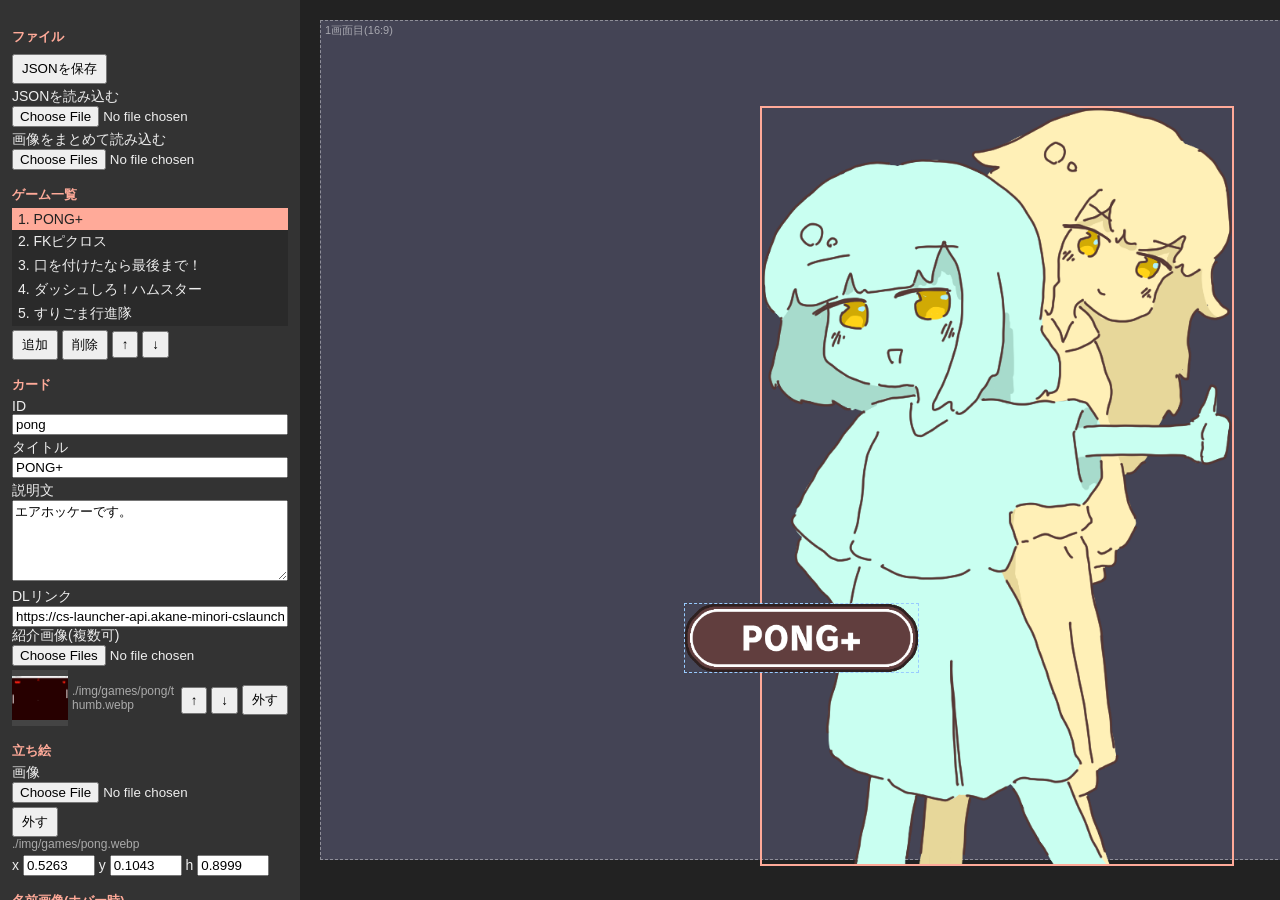
<file: editor/games_editor.html>
<!DOCTYPE html>
<html lang="ja">
<head>
<meta charset="utf-8">
<title>ゲーム一覧エディター</title>
<style>
    body { margin:0; display:flex; height:100vh; font:14px sans-serif; background:#222; color:#eee; }
    #side { width:300px; padding:12px; box-sizing:border-box; overflow:auto; background:#333; flex:none; }
    #side h3 { margin:16px 0 4px; font-size:13px; color:#fa9; }
    #side label { display:block; margin-top:4px; }
    #side input[type=text], #side textarea { width:100%; box-sizing:border-box; }
    #side input[type=number] { width:64px; }
    #side button { padding:4px 8px; margin-top:4px; }
    #fields { border:none; margin:0; padding:0; min-width:0; }
    .path { font-size:12px; color:#aaa; word-break:break-all; }
    .nums { margin-top:4px; }
    .cimg { display:flex; align-items:center; gap:4px; margin-top:4px; }
    .cimg img { width:56px; height:56px; object-fit:contain; background:#444; flex:none; }
    .cimg .path { flex:1; min-width:0; }
    .cimg button { margin-top:0; padding:2px 6px; }
    #list { max-height:160px; overflow:auto; background:#2a2a2a; }
    .row { padding:3px 6px; cursor:pointer; }
    .row.on { background:#fa9; color:#222; }
    #warn { color:#f88; white-space:pre-wrap; margin-top:10px; }

    #main { flex:1; overflow:auto; padding:20px; }
    #stage { position:relative; background:#445; touch-action:none; user-select:none; }
    #guide { position:absolute; left:0; top:0; height:100%; aspect-ratio:16/9; box-sizing:border-box;
             border:1px dashed #fff6; font-size:11px; color:#fff8; padding:2px 4px; pointer-events:none; }
    #items { position:absolute; inset:0; }

    .item { position:absolute; cursor:move; }
    .item img { width:100%; height:100%; display:block; pointer-events:none; }
    .item:hover { z-index:6; }
    .item.sel { outline:2px solid #fa9; z-index:5; }
    .item.empty { background:#6668; border:1px dashed #ccc; box-sizing:border-box; font-size:12px;
                  display:flex; align-items:center; justify-content:center; }
    .nm { position:absolute; display:none; outline:1px dashed #9cf; cursor:move; }
    .nm img { width:100%; height:100%; display:block; pointer-events:none; }
    .nm.show, .item:hover .nm { display:block; }
</style>
</head>
<body>
<div id="side">
    <h3>ファイル</h3>
    <button id="save">JSONを保存</button>
    <label>JSONを読み込む <input type="file" id="load" accept=".json"></label>
    <label>画像をまとめて読み込む <input type="file" id="imgs" accept="image/*" multiple></label>

    <h3>ゲーム一覧</h3>
    <div id="list"></div>
    <div>
        <button id="add">追加</button>
        <button id="del">削除</button>
        <button id="up" data-move="-1">↑</button>
        <button id="down" data-move="1">↓</button>
    </div>

    <fieldset id="fields" disabled>
        <h3>カード</h3>
        <label>ID <input type="text" data-key="id"></label>
        <label>タイトル <input type="text" data-key="title"></label>
        <label>説明文 <textarea data-key="text" rows="5"></textarea></label>
        <label>DLリンク <input type="text" data-key="url" placeholder="https://..."></label>
        <div>紹介画像(複数可) <input type="file" data-key="card_imgs" accept="image/*" multiple></div>
        <div id="cardImgs"></div>

        <h3>立ち絵</h3>
        <div>画像 <input type="file" data-key="img" accept="image/*"> <button data-clear="img">外す</button></div>
        <div class="path" data-path="img"></div>
        <div class="nums">
            x <input type="number" data-key="x" step="0.01">
            y <input type="number" data-key="y" step="0.01">
            h <input type="number" data-key="h" step="0.01">
        </div>

        <h3>名前画像(ホバー時)</h3>
        <div>画像 <input type="file" data-key="name_img" accept="image/*"> <button data-clear="name_img">外す</button></div>
        <div class="path" data-path="name_img"></div>
        <div class="nums">
            x <input type="number" data-key="name_x" step="0.01">
            y <input type="number" data-key="name_y" step="0.01">
            h <input type="number" data-key="name_h" step="0.01">
        </div>

        <h3>表示</h3>
        <label><input type="checkbox" id="showAll"> すべての名前画像を表示</label>
    </fieldset>

    <h3>操作</h3>
    <div>
        立ち絵・名前画像: ドラッグで移動(Alt で細かく)、ホイールで大きさ<br>
        Ctrl+Z: 元に戻す<br>
        位置と大きさの単位は、画面の高さ = 1.0(ゲーム本体と同じ)<br>
        名前画像の位置は、立ち絵と同じ座標で指定します<br>
        立ち絵と名前画像は ./img/games/ に置いてください<br>
        紹介画像は ./img/games/&lt;ID&gt;/ に置いてください(IDを変えたらフォルダ名も変更)
    </div>
    <div id="warn"></div>
</div>

<div id="main">
    <div id="stage">
        <div id="guide">1画面目(16:9)</div>
        <div id="items"></div>
    </div>
</div>

<script>
const DIR = './img/games/';
const RATIO = 16 / 9;

const elMain = document.getElementById('main');
const elStage = document.getElementById('stage');
const elItems = document.getElementById('items');
const elList = document.getElementById('list');
const elFields = document.getElementById('fields');
const elCardImgs = document.getElementById('cardImgs');
const elWarn = document.getElementById('warn');

let games = [];
let sel = -1;
let U = 500;                 // 1.0 にあたる長さ(px)
let showAll = false;
let drag = null;
let lastWheel = 0;

const localUrls = {};        // パス → 読み込んだ画像のURL
const aspects = {};          // パス → 縦横比(幅 / 高さ)
const loading = {};
const undoStack = [];

// ----------------------------------------------------------------------------
// データ
// ----------------------------------------------------------------------------
function Round4(v) { return Math.round(v * 10000) / 10000; }

function Pick(v, d) { return v === undefined || v === null ? d : v; }

function Normalize(s, i) {
    const x = Pick(s.x, 0.3);
    const y = Pick(s.y, 0.1);
    const h = Pick(s.h, 0.8);
    return {
        id: Pick(s.id, 'game' + (i + 1)),
        img: Pick(s.img, ''),
        x: x, y: y, h: h,
        name_img: Pick(s.name_img, ''),
        name_x: Pick(s.name_x, x),
        name_y: Pick(s.name_y, Round4(y + h)),
        name_h: Pick(s.name_h, 0.1),
        title: Pick(s.title, ''),
        text: Pick(s.text, ''),
        url: Pick(s.url, ''),
        card_imgs: Pick(s.card_imgs, []),
    };
}

function SetGames(list) {
    games = [];
    for (let i = 0; i < list.length; i++) games.push(Normalize(list[i], i));
    sel = games.length ? 0 : -1;
    Render();
}

// ----------------------------------------------------------------------------
// 元に戻す
// ----------------------------------------------------------------------------
function Push() {
    undoStack.push(JSON.stringify({ games: games, sel: sel }));
    if (undoStack.length > 100) undoStack.shift();
}

function Undo() {
    if (!undoStack.length) return;
    const s = JSON.parse(undoStack.pop());
    games = s.games;
    sel = s.sel;
    Render();
}

// ----------------------------------------------------------------------------
// 画像
// ----------------------------------------------------------------------------
function Src(path) {
    if (localUrls[path]) return localUrls[path];
    if (path.indexOf('./') === 0) return '.' + path;
    return '../' + path;
}

function ForgetAspect(path) {
    delete aspects[path];
    delete loading[path];
}

function OnAspectLoad() {
    aspects[this.dataset.path] = this.naturalWidth / this.naturalHeight;
    RenderStage();
}

function OnAspectError() {
    aspects[this.dataset.path] = 0.6;
}

// 縦横比を返す。まだ読み込んでいなければ、読み込みを始めて仮の値を返す
function Aspect(path) {
    if (!path) return 0.6;
    if (aspects[path]) return aspects[path];
    if (!loading[path]) {
        loading[path] = true;
        const im = new Image();
        im.dataset.path = path;
        im.onload = OnAspectLoad;
        im.onerror = OnAspectError;
        im.src = Src(path);
    }
    return 0.6;
}

// ----------------------------------------------------------------------------
// 描画
// ----------------------------------------------------------------------------
function Render() {
    RenderList();
    FillFields();
    RenderCardImgs();
    RenderStage();
    Check();
}

function RenderList() {
    elList.textContent = '';
    for (let i = 0; i < games.length; i++) {
        const row = document.createElement('div');
        row.className = 'row' + (i === sel ? ' on' : '');
        row.dataset.index = i;
        row.textContent = (i + 1) + '. ' + (games[i].title || games[i].id);
        elList.append(row);
    }
}

function FillFields() {
    elFields.disabled = sel < 0;
    const g = sel < 0 ? null : games[sel];

    const inputs = elFields.querySelectorAll('[data-key]');
    for (let i = 0; i < inputs.length; i++) {
        const t = inputs[i];
        if (t.type === 'file') { t.value = ''; continue; }
        t.value = g ? g[t.dataset.key] : '';
    }

    const paths = elFields.querySelectorAll('[data-path]');
    for (let i = 0; i < paths.length; i++) {
        const p = g ? g[paths[i].dataset.path] : '';
        paths[i].textContent = p || '(なし)';
    }
}

function MakeButton(label, act, i) {
    const b = document.createElement('button');
    b.textContent = label;
    b.dataset.act = act;
    b.dataset.index = i;
    return b;
}

function RenderCardImgs() {
    elCardImgs.textContent = '';
    if (sel < 0) return;
    const list = games[sel].card_imgs;
    for (let i = 0; i < list.length; i++) {
        const row = document.createElement('div');
        row.className = 'cimg';
        const im = document.createElement('img');
        im.src = Src(list[i]);
        const p = document.createElement('div');
        p.className = 'path';
        p.textContent = list[i];
        row.append(im, p, MakeButton('↑', 'up', i), MakeButton('↓', 'down', i), MakeButton('外す', 'del', i));
        elCardImgs.append(row);
    }
}

function OnCardImgClick(e) {
    const act = e.target.dataset.act;
    if (!act || sel < 0) return;
    const i = Number(e.target.dataset.index);
    const list = games[sel].card_imgs;
    if (act === 'del') {
        Push();
        list.splice(i, 1);
    } else {
        const j = i + (act === 'up' ? -1 : 1);
        if (j < 0 || j >= list.length) return;
        Push();
        const tmp = list[i];
        list[i] = list[j];
        list[j] = tmp;
    }
    Render();
}

function StyleItem(el, g) {
    el.style.left = g.x * U + 'px';
    el.style.top = g.y * U + 'px';
    el.style.height = g.h * U + 'px';
    el.style.width = g.h * U * Aspect(g.img) + 'px';

    const nm = el.querySelector('.nm');
    if (nm) {
        nm.style.left = (g.name_x - g.x) * U + 'px';
        nm.style.top = (g.name_y - g.y) * U + 'px';
        nm.style.height = g.name_h * U + 'px';
        nm.style.width = g.name_h * U * Aspect(g.name_img) + 'px';
    }
}

function MakeItem(i) {
    const g = games[i];
    const el = document.createElement('div');
    el.className = 'item' + (g.img ? '' : ' empty');
    el.dataset.index = i;

    if (g.img) {
        const im = document.createElement('img');
        im.src = Src(g.img);
        el.append(im);
    } else {
        el.append('立ち絵なし');
    }

    if (g.name_img) {
        const nm = document.createElement('div');
        nm.className = 'nm';
        const im = document.createElement('img');
        im.src = Src(g.name_img);
        nm.append(im);
        el.append(nm);
    }

    StyleItem(el, g);
    return el;
}

function RenderStage() {
    U = Math.max(300, elMain.clientHeight - 60);

    let extent = RATIO;
    for (let i = 0; i < games.length; i++) {
        const g = games[i];
        let r = g.x + g.h * Aspect(g.img);
        if (r > extent) extent = r;
        if (g.name_img) {
            r = g.name_x + g.name_h * Aspect(g.name_img);
            if (r > extent) extent = r;
        }
    }
    elStage.style.width = (extent + 0.1) * U + 'px';
    elStage.style.height = U + 'px';

    elItems.textContent = '';
    for (let i = 0; i < games.length; i++) elItems.append(MakeItem(i));
    MarkSelected();
}

function MarkSelected() {
    const els = elItems.children;
    for (let i = 0; i < els.length; i++) {
        const idx = Number(els[i].dataset.index);
        els[i].classList.toggle('sel', idx === sel);
        const nm = els[i].querySelector('.nm');
        if (nm) nm.classList.toggle('show', showAll || idx === sel);
    }
}

function Select(i) {
    sel = i;
    RenderList();
    FillFields();
    RenderCardImgs();
    MarkSelected();
}

function Check() {
    const msgs = [];
    const seen = {};
    for (let i = 0; i < games.length; i++) {
        const g = games[i];
        if (seen[g.id]) msgs.push(g.id + ': IDが重複しています');
        seen[g.id] = true;
        if (!g.img) msgs.push(g.id + ': 立ち絵がありません');
        for (let j = 0; j < g.card_imgs.length; j++) {
            if (g.card_imgs[j].indexOf(DIR + g.id + '/') !== 0) {
                msgs.push(g.id + ': 紹介画像のパスがIDのフォルダと一致しません\n  ' + g.card_imgs[j]);
            }
        }
    }
    elWarn.textContent = msgs.join('\n');
}

// ----------------------------------------------------------------------------
// 一覧の操作
// ----------------------------------------------------------------------------
function OnListClick(e) {
    const row = e.target.closest('.row');
    if (row) Select(Number(row.dataset.index));
}

function Add() {
    Push();
    const last = games[games.length - 1];
    const x = last ? Round4(last.x + last.h * Aspect(last.img) + 0.1) : 0.3;
    games.push(Normalize({ x: x, y: 0.1, h: 0.8 }, games.length));
    sel = games.length - 1;
    Render();
}

function Remove() {
    if (sel < 0) return;
    Push();
    games.splice(sel, 1);
    sel = Math.min(sel, games.length - 1);
    Render();
}

function OnMove(e) {
    const j = sel + Number(e.currentTarget.dataset.move);
    if (sel < 0 || j < 0 || j >= games.length) return;
    Push();
    const tmp = games[sel];
    games[sel] = games[j];
    games[j] = tmp;
    sel = j;
    Render();
}

// ----------------------------------------------------------------------------
// 入力欄
// ----------------------------------------------------------------------------
function OnFieldChange(e) {
    const t = e.target;

    if (t.id === 'showAll') {
        showAll = t.checked;
        MarkSelected();
        return;
    }

    const key = t.dataset.key;
    if (!key || sel < 0) return;

    if (t.type === 'file') {
        const files = t.files;
        if (!files.length) return;
        Push();
        const g = games[sel];
        if (key === 'card_imgs') {
            for (let i = 0; i < files.length; i++) {
                const path = DIR + g.id + '/' + files[i].name;
                localUrls[path] = URL.createObjectURL(files[i]);
                if (g.card_imgs.indexOf(path) < 0) g.card_imgs.push(path);
            }
        } else {
            const path = DIR + files[0].name;
            localUrls[path] = URL.createObjectURL(files[0]);
            ForgetAspect(path);
            g[key] = path;
        }
        Render();
        return;
    }

    if (t.type === 'number') {
        const v = parseFloat(t.value);
        if (isNaN(v)) { FillFields(); return; }
        Push();
        games[sel][key] = v;
    } else {
        Push();
        games[sel][key] = t.value;
    }
    Render();
}

function OnFieldClick(e) {
    const key = e.target.dataset.clear;
    if (!key || sel < 0) return;
    Push();
    games[sel][key] = '';
    Render();
}

// ----------------------------------------------------------------------------
// ステージの操作
// ----------------------------------------------------------------------------
function OnPointerDown(e) {
    if (e.button !== 0) return;
    const hit = e.target.closest('.item');
    if (!hit) return;
    const onName = !!e.target.closest('.nm');
    const i = Number(hit.dataset.index);

    // 入力中の欄があれば確定させる(確定で描画し直されるので、その後に要素を探す)
    if (document.activeElement && document.activeElement !== document.body) document.activeElement.blur();
    const item = elItems.querySelector('.item[data-index="' + i + '"]');
    if (!item) return;

    if (i !== sel) Select(i);

    const g = games[i];
    if (onName && item.querySelector('.nm')) {
        drag = { kind: 'name', i: i, item: item, x0: e.clientX, y0: e.clientY, ox: g.name_x, oy: g.name_y, pushed: false };
    } else {
        drag = { kind: 'art', i: i, item: item, x0: e.clientX, y0: e.clientY, ox: g.x, oy: g.y, pushed: false };
    }
    elStage.setPointerCapture(e.pointerId);
    e.preventDefault();
}

function OnPointerMove(e) {
    if (!drag) return;
    if (!drag.pushed) { Push(); drag.pushed = true; }

    const k = e.altKey ? 0.1 : 1;
    const dx = (e.clientX - drag.x0) / U * k;
    const dy = (e.clientY - drag.y0) / U * k;
    const g = games[drag.i];
    if (drag.kind === 'art') {
        g.x = Round4(drag.ox + dx);
        g.y = Round4(drag.oy + dy);
    } else {
        g.name_x = Round4(drag.ox + dx);
        g.name_y = Round4(drag.oy + dy);
    }
    StyleItem(drag.item, g);
    FillFields();
}

function OnPointerUp() {
    if (!drag) return;
    drag = null;
    RenderStage();
    Check();
}

function OnWheel(e) {
    const hit = e.target.closest('.item');
    if (!hit) return;
    e.preventDefault();

    const i = Number(hit.dataset.index);
    if (i !== sel) Select(i);

    if (e.timeStamp - lastWheel > 500) Push();
    lastWheel = e.timeStamp;

    const step = e.altKey ? 1.01 : 1.04;
    const f = e.deltaY < 0 ? step : 1 / step;
    const g = games[i];
    if (e.target.closest('.nm')) g.name_h = Round4(g.name_h * f);
    else g.h = Round4(g.h * f);
    StyleItem(hit, g);
    FillFields();
}

function OnKey(e) {
    if (!(e.ctrlKey || e.metaKey) || e.key !== 'z') return;
    const tag = e.target.tagName;
    if (tag === 'TEXTAREA') return;
    if (tag === 'INPUT' && e.target.type !== 'checkbox' && e.target.type !== 'file') return;
    e.preventDefault();
    Undo();
}

// ----------------------------------------------------------------------------
// ファイル
// ----------------------------------------------------------------------------
function Save() {
    const a = document.createElement('a');
    a.href = URL.createObjectURL(new Blob([JSON.stringify(games, null, 4)], { type: 'application/json' }));
    a.download = 'games.json';
    a.click();
}

function ParseJson(text) {
    let list;
    try {
        list = JSON.parse(text);
    } catch (err) {
        alert('JSONを読めませんでした');
        return;
    }
    if (!Array.isArray(list)) {
        alert('games.json は配列である必要があります');
        return;
    }
    Push();
    SetGames(list);
}

function OnLoadJson(e) {
    const f = e.target.files[0];
    if (!f) return;
    f.text().then(ParseJson);
    e.target.value = '';
}

function OnImgs(e) {
    const files = e.target.files;
    for (let i = 0; i < files.length; i++) {
        const path = DIR + files[i].name;
        localUrls[path] = URL.createObjectURL(files[i]);
        ForgetAspect(path);
    }
    e.target.value = '';
    Render();
}

// ----------------------------------------------------------------------------
// 起動
// ----------------------------------------------------------------------------
document.getElementById('save').addEventListener('click', Save);
document.getElementById('load').addEventListener('change', OnLoadJson);
document.getElementById('imgs').addEventListener('change', OnImgs);
document.getElementById('add').addEventListener('click', Add);
document.getElementById('del').addEventListener('click', Remove);
document.getElementById('up').addEventListener('click', OnMove);
document.getElementById('down').addEventListener('click', OnMove);
elList.addEventListener('click', OnListClick);
elFields.addEventListener('change', OnFieldChange);
elFields.addEventListener('click', OnFieldClick);
elCardImgs.addEventListener('click', OnCardImgClick);

elStage.addEventListener('pointerdown', OnPointerDown);
elStage.addEventListener('pointermove', OnPointerMove);
elStage.addEventListener('pointerup', OnPointerUp);
elStage.addEventListener('pointercancel', OnPointerUp);
elStage.addEventListener('wheel', OnWheel, { passive: false });
window.addEventListener('keydown', OnKey);
window.addEventListener('resize', RenderStage);

// 開いたときに ../json/games.json を読む(file:// で開いた場合は読めないので、JSONを読み込むボタンを使う)
function ReadResponse(r) {
    if (!r.ok) throw new Error(r.status);
    return r.json();
}
function NoDefault() { Render(); }
fetch('../json/games.json').then(ReadResponse).then(SetGames).catch(NoDefault);

Render();
</script>
</body>
</html>
</file>
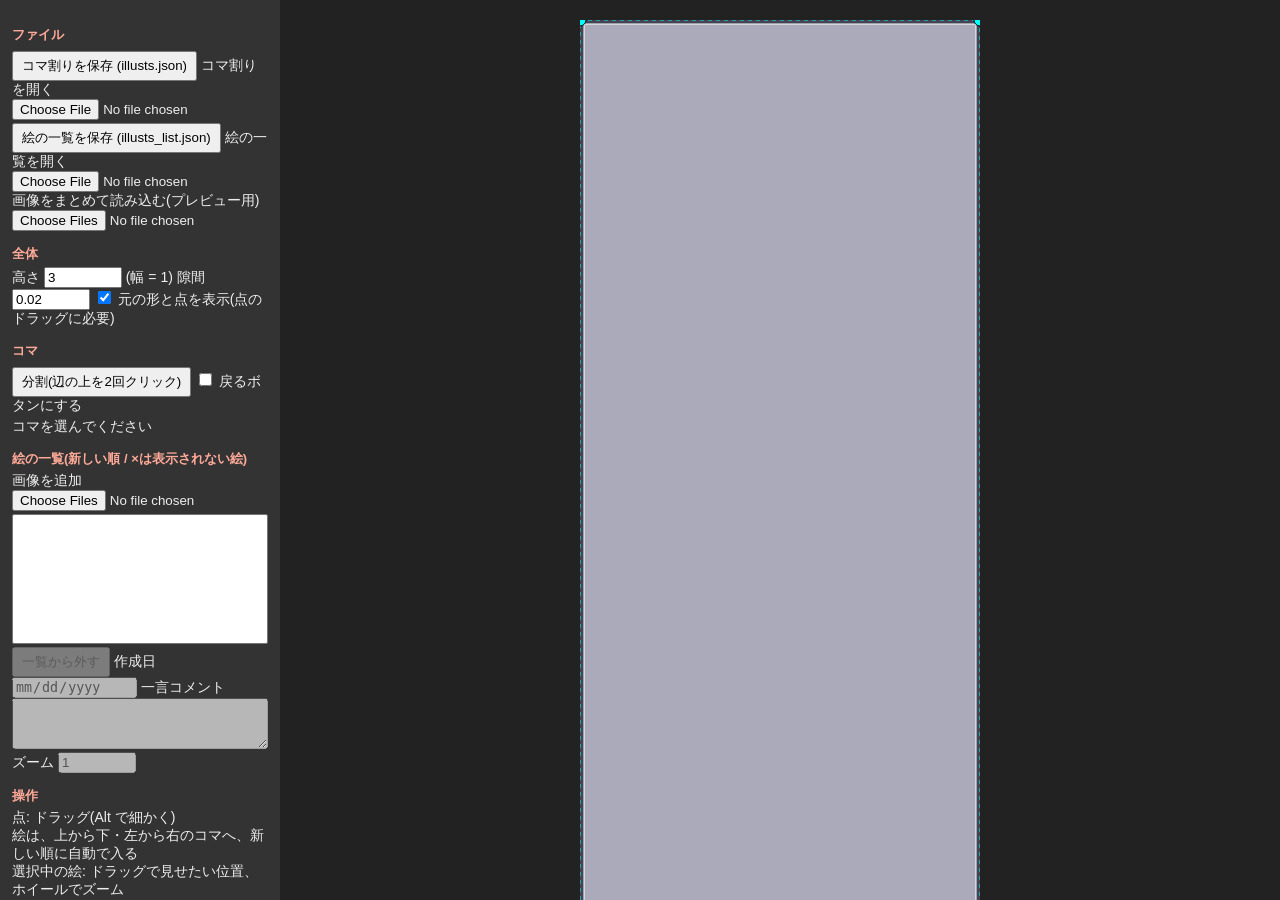
<file: editor/panel_editor.html>
<!DOCTYPE html>
<html lang="ja">
<head>
<meta charset="utf-8">
<title>コマ割りエディター</title>
<style>
    body { margin:0; display:flex; height:100vh; font:14px sans-serif; background:#222; color:#eee; }
    #side { width:280px; padding:12px; box-sizing:border-box; overflow:auto; background:#333; }
    #side h3 { margin:14px 0 4px; font-size:13px; color:#fa9; }
    #side > * { margin-top:3px; }
    button { padding:4px 8px; }
    button.on { background:#fa9; }
    #main { flex:1; overflow:auto; display:flex; justify-content:center; padding:20px; }
    svg { width:400px; flex:none; background:#445; touch-action:none; user-select:none; }
    #warn { color:#f88; white-space:pre-wrap; }
</style>
</head>
<body>
<div id="side">
    <h3>ファイル</h3>
    <button id="save">コマ割りを保存 (illusts.json)</button>
    <label>コマ割りを開く <input type="file" id="load" accept=".json"></label>
    <button id="saveList">絵の一覧を保存 (illusts_list.json)</button>
    <label>絵の一覧を開く <input type="file" id="loadList" accept=".json"></label>
    <label>画像をまとめて読み込む(プレビュー用) <input type="file" id="imgs" accept="image/*" multiple></label>

    <h3>全体</h3>
    <label>高さ <input type="number" id="height" step="0.1" min="1" style="width:70px"> (幅 = 1)</label>
    <label>隙間 <input type="number" id="gap" step="0.005" min="0" value="0.02" style="width:70px"></label>
    <label><input type="checkbox" id="showOrig" checked> 元の形と点を表示(点のドラッグに必要)</label>

    <h3>コマ</h3>
    <button id="split">分割(辺の上を2回クリック)</button>
    <label><input type="checkbox" id="back"> 戻るボタンにする</label>
    <div id="info"></div>

    <h3>絵の一覧(新しい順 / ×は表示されない絵)</h3>
    <label>画像を追加 <input type="file" id="add" accept="image/*" multiple></label>
    <select id="ilist" size="8" style="width:100%"></select>
    <button id="remove">一覧から外す</button>
    <label>作成日 <input type="date" id="date"></label>
    <label>一言コメント<br><textarea id="comment" rows="3" style="width:100%;box-sizing:border-box"></textarea></label>
    <label>ズーム <input type="number" id="zoom" step="0.05" min="1" style="width:70px"></label>

    <h3>操作</h3>
    <div>点: ドラッグ(Alt で細かく)<br>絵は、上から下・左から右のコマへ、新しい順に自動で入る<br>選択中の絵: ドラッグで見せたい位置、ホイールでズーム<br>Ctrl+Z: 元に戻す / Esc: 分割をやめる</div>

    <h3>警告</h3>
    <div id="warn"></div>
</div>
<div id="main"><svg id="svg"></svg></div>

<script>
// ============================================================================
// 幾何計算(座標は、ページの幅 = 1.0 とした単位。x は右、y は下)
// ============================================================================
function PanelPoints(data, panel) { return panel.points.map(i => data.points[i]); }

function SignedArea(pts) {
    let a = 0;
    for (let i = 0; i < pts.length; i++) {
        const [x1, y1] = pts[i];
        const [x2, y2] = pts[(i + 1) % pts.length];
        a += x1 * y2 - x2 * y1;
    }
    return a / 2;
}

function IsConvex(pts) {
    let sign = 0;
    for (let i = 0; i < pts.length; i++) {
        const [ax, ay] = pts[i];
        const [bx, by] = pts[(i + 1) % pts.length];
        const [cx, cy] = pts[(i + 2) % pts.length];
        const cross = (bx - ax) * (cy - by) - (by - ay) * (cx - bx);
        if (Math.abs(cross) < 1e-9) continue;
        const s = Math.sign(cross);
        if (sign === 0) sign = s;
        else if (s !== sign) return false;
    }
    return true;
}

function Bounds(pts) {
    const xs = pts.map(p => p[0]);
    const ys = pts.map(p => p[1]);
    return { x0: Math.min(...xs), y0: Math.min(...ys), x1: Math.max(...xs), y1: Math.max(...ys) };
}

// 各辺を gap の半分だけ内側へずらし、隣り合う辺の交点を新しい頂点にする
function ShrinkPolygon(pts, gap) {
    const n = pts.length;
    const h = gap / 2;
    const side = SignedArea(pts) > 0 ? 1 : -1;

    const lines = [];
    for (let i = 0; i < n; i++) {
        const [x1, y1] = pts[i];
        const [x2, y2] = pts[(i + 1) % n];
        const len = Math.hypot(x2 - x1, y2 - y1) || 1;
        const dx = (x2 - x1) / len;
        const dy = (y2 - y1) / len;
        lines.push({ px: x1 - dy * side * h, py: y1 + dx * side * h, dx, dy });
    }

    const out = [];
    for (let i = 0; i < n; i++) {
        const a = lines[(i + n - 1) % n];
        const b = lines[i];
        const cross = a.dx * b.dy - a.dy * b.dx;

        let x, y;
        if (Math.abs(cross) < 1e-9) {
            x = b.px; y = b.py;
        } else {
            const t = ((b.px - a.px) * b.dy - (b.py - a.py) * b.dx) / cross;
            x = a.px + a.dx * t;
            y = a.py + a.dy * t;
        }

        const [ox, oy] = pts[i];
        const dist = Math.hypot(x - ox, y - oy);
        const limit = h * 4;
        if (dist > limit) {
            x = ox + (x - ox) * limit / dist;
            y = oy + (y - oy) * limit / dist;
        }
        out.push([x, y]);
    }
    return out;
}

// コマの中に、絵を「枠を埋める」大きさで置いた位置を返す
function FitImage(box, imgW, imgH, focus = [0.5, 0.5], zoom = 1) {
    const bw = box.x1 - box.x0;
    const bh = box.y1 - box.y0;
    const scale = Math.max(bw / imgW, bh / imgH) * zoom;
    const w = imgW * scale;
    const h = imgH * scale;

    let x = (box.x0 + box.x1) / 2 - focus[0] * w;
    let y = (box.y0 + box.y1) / 2 - focus[1] * h;
    x = Math.min(Math.max(x, box.x1 - w), box.x0);
    y = Math.min(Math.max(y, box.y1 - h), box.y0);
    return { x, y, w, h };
}

function PointsAttr(pts) { return pts.map(p => `${p[0]},${p[1]}`).join(' '); }

function Validate(data) {
    const warnings = [];
    for (const panel of data.panels) {
        const pts = PanelPoints(data, panel);
        if (pts.some(p => !p)) { warnings.push(`${panel.id}: 存在しない点を使っています`); continue; }
        if (pts.length < 3) { warnings.push(`${panel.id}: 点が3つ未満です`); continue; }
        if (Math.abs(SignedArea(pts)) < 1e-6) warnings.push(`${panel.id}: つぶれています`);
        else if (!IsConvex(pts)) warnings.push(`${panel.id}: へこんだ形です`);
    }
    return warnings;
}

// ============================================================================
// エディター
// ============================================================================
const $ = (id) => document.getElementById(id);
const svg = $('svg');
const WPX = 400;                                   // 表示する幅(px)
const Clamp = (v, a, b) => Math.min(Math.max(v, a), b);
const Snap = (v, e) => e.altKey ? v : Math.round(v / 0.005) * 0.005;

let data = { height: 3, points: [[0, 0], [1, 0], [1, 3], [0, 3]], panels: [{ id: 'p1', points: [0, 1, 2, 3] }] };
let selected = null;        // 選択中のコマの id
let splitMode = false;
let picks = [];             // 分割で選んだ2か所
let history = [];
let drag = null;
const localUrls = {};       // 画像のパス → ブラウザ内の URL
const imgCache = {};
let list = [];              // 絵の一覧(illusts_list.json)
let selectedIllust = null;  // 選択中の絵(一覧の要素そのもの)
let assign = null;          // 今の割り当て結果(Render のたびに作り直す)

const panelOf = (id) => data.panels.find(p => p.id === id);
const gapValue = () => +$('gap').value || 0;

// ---------------------------------------------------------------- 元に戻す
function Snapshot() { return JSON.stringify({ data, list, si: list.indexOf(selectedIllust) }); }
function Restore(s) { const o = JSON.parse(s); data = o.data; list = o.list; selectedIllust = list[o.si] ?? null; }
function Push() { history.push(Snapshot()); if (history.length > 100) history.shift(); }
function Undo() { if (history.length) { Restore(history.pop()); Render(); } }

// ---------------------------------------------------------------- 絵の自動割り当て
// 絵: 作成日の新しい順 / コマ: 上から下、同じ高さなら左から右(back のコマは除く)
// この規則は、サイト側(illusts.js)と同じにしておくこと
const Name = (path) => path.split('/').pop();
const DateStr = (d) => `${d.getFullYear()}-${String(d.getMonth() + 1).padStart(2, '0')}-${String(d.getDate()).padStart(2, '0')}`;

function SlotPanels() {
    return data.panels
        .filter(p => !p.back && p.points.length >= 3 && PanelPoints(data, p).every(Boolean))
        .map(p => ({ p, b: Bounds(PanelPoints(data, p)) }))
        .sort((a, b) => (Math.round(a.b.y0 * 100) - Math.round(b.b.y0 * 100)) || (a.b.x0 - b.b.x0))
        .map(o => o.p);
}

function Assign() {
    const sorted = [...list].sort((a, b) => (b.date ?? '').localeCompare(a.date ?? ''));
    const slots = SlotPanels();
    const map = new Map();      // コマの id → 絵
    slots.forEach((p, i) => { if (sorted[i]) map.set(p.id, sorted[i]); });
    return { sorted, slots, map };
}

// 選択中の絵が入っているコマを、選択中のコマにする
function SyncSelection() {
    if (!selectedIllust) return;
    const hit = [...assign.map].find(([, it]) => it === selectedIllust);
    selected = hit ? hit[0] : null;
}

// ---------------------------------------------------------------- 画像
function GetImg(path) {
    if (!imgCache[path]) {
        const el = new Image();
        const c = imgCache[path] = { el, ok: false, w: 1, h: 1 };
        el.onload = () => { c.ok = true; c.w = el.naturalWidth; c.h = el.naturalHeight; Render(); };
        el.src = localUrls[path] ?? ('.' + path);   // editor/ の1つ上のフォルダから読む
    }
    return imgCache[path];
}

// ---------------------------------------------------------------- 描画
function Render() {
    assign = Assign();
    SyncSelection();
    const gap = gapValue();
    const r = 6 / WPX;
    const edit = $('showOrig').checked;
    let defs = '', body = '', over = '';

    data.panels.forEach((p, i) => {
        const pts = PanelPoints(data, p);
        if (pts.length < 3 || pts.some(q => !q)) return;
        const inner = ShrinkPolygon(pts, gap);
        const box = Bounds(inner);
        const shape = PointsAttr(inner);
        defs += `<clipPath id="c${i}"><polygon points="${shape}"/></clipPath>`;

        if (p.back) {
            body += `<polygon points="${shape}" fill="#ff21ac"/>`;
            body += `<text x="${(box.x0 + box.x1) / 2}" y="${(box.y0 + box.y1) / 2}" font-size="0.06" fill="#fff" text-anchor="middle" dominant-baseline="middle">戻る</text>`;
        } else if (assign.map.has(p.id)) {
            const ill = assign.map.get(p.id);
            const im = GetImg(ill.img);
            if (im.ok) {
                const f = FitImage(box, im.w, im.h, ill.focus ?? [0.5, 0.5], ill.zoom ?? 1);
                body += `<image href="${im.el.src}" x="${f.x}" y="${f.y}" width="${f.w}" height="${f.h}" preserveAspectRatio="none" clip-path="url(#c${i})"/>`;
            } else {
                body += `<polygon points="${shape}" fill="#777"/>`;
            }
        } else {
            body += `<polygon points="${shape}" fill="#aab"/>`;
        }

        const sel = p.id === selected;
        body += `<polygon points="${shape}" fill="none" stroke="${sel ? '#fa0' : '#fff'}" stroke-width="${sel ? 3 : 1}" vector-effect="non-scaling-stroke"/>`;

        // クリックの当たり判定(元の形)
        const outline = edit ? 'stroke="#0ff" stroke-dasharray="4" vector-effect="non-scaling-stroke"' : '';
        over += `<polygon data-panel="${i}" points="${PointsAttr(pts)}" fill="transparent" ${outline}/>`;
    });

    if (edit) {
        data.points.forEach((q, i) => {
            over += `<circle data-point="${i}" cx="${q[0]}" cy="${q[1]}" r="${r}" fill="#0ff" stroke="#000" vector-effect="non-scaling-stroke"/>`;
        });
    }
    for (const pk of picks) over += `<circle cx="${pk.pos[0]}" cy="${pk.pos[1]}" r="${r * 1.3}" fill="#f0f" pointer-events="none"/>`;

    svg.setAttribute('viewBox', `0 0 1 ${data.height}`);
    svg.style.height = `${data.height * WPX}px`;
    svg.innerHTML = `<defs>${defs}</defs>${body}${over}`;
    UpdateSide();
}

function UpdateSide() {
    const p = selected && panelOf(selected);
    const ill = selectedIllust;
    if (p) $('info').textContent = `選択中: ${p.id}` + (p.back ? '(戻る)' : ill ? ` / ${Name(ill.img)}` : '(絵なし)');
    else $('info').textContent = ill ? `選択中: ${Name(ill.img)}(コマに入っていません)` : 'コマを選んでください';

    $('zoom').value = ill?.zoom ?? 1;
    $('back').checked = !!p?.back;
    $('zoom').disabled = $('date').disabled = $('comment').disabled = $('remove').disabled = !ill;
    $('date').value = ill?.date ?? '';
    if (document.activeElement !== $('comment')) $('comment').value = ill?.comment ?? '';
    $('height').value = data.height;
    $('split').classList.toggle('on', splitMode);

    const shown = new Set(assign.map.values());
    const sel = $('ilist');
    sel.innerHTML = '';
    assign.sorted.forEach((it, i) => {
        const o = document.createElement('option');
        o.value = i;
        o.textContent = `${it.date ?? '----------'} ${Name(it.img)}${shown.has(it) ? '' : '  ×'}`;
        o.selected = it === ill;
        sel.append(o);
    });

    const w = Validate(data);
    const hidden = assign.sorted.length - assign.slots.length;
    if (hidden > 0) w.push(`絵が${assign.sorted.length}枚、コマが${assign.slots.length}個: 古い${hidden}枚は表示されません`);
    const nodate = list.filter(it => !it.date).length;
    if (nodate) w.push(`作成日のない絵が${nodate}枚あります(いちばん後ろになります)`);
    $('warn').textContent = w.join('\n');
}

// ---------------------------------------------------------------- 分割
function InsertOnEdge(u, v, pos) {
    const id = data.points.push(pos) - 1;
    for (const q of data.panels) {         // 辺を共有する全部のコマに、同じ点を入れる
        const L = q.points;
        for (let i = 0; i < L.length; i++) {
            const a = L[i], b = L[(i + 1) % L.length];
            if ((a === u && b === v) || (a === v && b === u)) { L.splice(i + 1, 0, id); break; }
        }
    }
    return id;
}

function NewId() {
    let n = data.panels.length + 1;
    while (panelOf('p' + n)) n++;
    return 'p' + n;
}

function PickSplit(m) {
    const p = panelOf(selected);
    if (!p) return;
    const L = p.points;
    let best = null;

    for (const idx of L) {                  // 点の近く(8px 以内)なら、その点
        const q = data.points[idx];
        const d = Math.hypot(q[0] - m[0], q[1] - m[1]);
        if (d < 8 / WPX && (!best || d < best.d)) best = { d, type: 'vertex', idx, pos: q };
    }
    if (!best) {                            // 違えば、いちばん近い辺の上
        for (let k = 0; k < L.length; k++) {
            const a = data.points[L[k]], b = data.points[L[(k + 1) % L.length]];
            const abx = b[0] - a[0], aby = b[1] - a[1];
            const t = Clamp(((m[0] - a[0]) * abx + (m[1] - a[1]) * aby) / (abx * abx + aby * aby), 0, 1);
            const pos = [a[0] + abx * t, a[1] + aby * t];
            const d = Math.hypot(pos[0] - m[0], pos[1] - m[1]);
            if (!best || d < best.d) best = { d, type: 'edge', a: L[k], b: L[(k + 1) % L.length], pos };
        }
    }

    picks.push(best);
    if (picks.length === 2) { DoSplit(); picks = []; splitMode = false; }
    Render();
}

function DoSplit() {
    const backup = Snapshot();
    const p = panelOf(selected);
    const ids = picks.map(pk => pk.type === 'vertex' ? pk.idx : InsertOnEdge(pk.a, pk.b, pk.pos));
    const L = p.points, n = L.length;
    const ia = L.indexOf(ids[0]), ib = L.indexOf(ids[1]);

    const Arc = (from, to) => {
        const out = [L[from]];
        for (let i = from; i !== to;) { i = (i + 1) % n; out.push(L[i]); }
        return out;
    };

    if (ia < 0 || ib < 0 || ia === ib) { Restore(backup); alert('別の辺(または別の点)を選んでください'); return; }
    const A = Arc(ia, ib), B = Arc(ib, ia);
    if (A.length < 3 || B.length < 3) { Restore(backup); alert('別の辺(または別の点)を選んでください'); return; }

    history.push(backup);
    p.points = A;
    data.panels.push({ id: NewId(), points: B });
}

// ---------------------------------------------------------------- マウス操作
function ToLocal(e) {
    const r = svg.getBoundingClientRect();
    return [(e.clientX - r.left) / r.width, (e.clientY - r.top) / r.width];
}

svg.addEventListener('pointerdown', (e) => {
    const m = ToLocal(e);
    if (splitMode && selected) { PickSplit(m); return; }

    const t = e.target;
    if (t.dataset.point !== undefined) {
        Push();
        drag = { kind: 'point', idx: +t.dataset.point };
        svg.setPointerCapture(e.pointerId);
    } else if (t.dataset.panel !== undefined) {
        const p = data.panels[+t.dataset.panel];
        const was = selected === p.id;
        const ill = assign.map.get(p.id) ?? null;
        selected = p.id;
        selectedIllust = ill;
        if (was && ill) {
            Push();
            drag = { kind: 'focus', p, ill, last: m };
            svg.setPointerCapture(e.pointerId);
        }
        Render();
    }
});

svg.addEventListener('pointermove', (e) => {
    if (!drag) return;
    const m = ToLocal(e);

    if (drag.kind === 'point') {
        data.points[drag.idx] = [Clamp(Snap(m[0], e), 0, 1), Clamp(Snap(m[1], e), 0, data.height)];
    } else {
        // 画像を動かした向きと逆に、見せたい位置をずらす
        const p = drag.p, ill = drag.ill, im = GetImg(ill.img);
        const box = Bounds(ShrinkPolygon(PanelPoints(data, p), gapValue()));
        const fc = ill.focus ?? [0.5, 0.5];
        const f = FitImage(box, im.w, im.h, fc, ill.zoom ?? 1);
        ill.focus = [Clamp(fc[0] - (m[0] - drag.last[0]) / f.w, 0, 1), Clamp(fc[1] - (m[1] - drag.last[1]) / f.h, 0, 1)];
        drag.last = m;
    }
    Render();
});

svg.addEventListener('pointerup', () => { drag = null; });

svg.addEventListener('wheel', (e) => {
    const t = e.target;
    if (t.dataset.panel === undefined) return;
    const p = data.panels[+t.dataset.panel];
    const ill = assign.map.get(p.id);
    if (p.id !== selected || !ill) return;
    e.preventDefault();
    ill.zoom = Math.max(1, +((ill.zoom ?? 1) * (e.deltaY < 0 ? 1.05 : 1 / 1.05)).toFixed(3));
    Render();
}, { passive: false });

addEventListener('keydown', (e) => {
    if ((e.ctrlKey || e.metaKey) && e.key === 'z' && !(e.target instanceof HTMLInputElement) && !(e.target instanceof HTMLTextAreaElement)) { e.preventDefault(); Undo(); }
    if (e.key === 'Escape') { splitMode = false; picks = []; Render(); }
});

// ---------------------------------------------------------------- サイドバー
$('split').onclick = () => {
    if (!selected) { alert('先にコマを選んでください'); return; }
    splitMode = !splitMode;
    picks = [];
    Render();
};

// 画像を一覧に追加する(コマには、日付順で自動的に入る)
$('add').onchange = (e) => {
    Push();
    let first = null;
    for (const f of e.target.files) {
        const path = `./img/illusts/${f.name}`;      // 画像は、このパスに置いておく
        localUrls[path] = URL.createObjectURL(f);
        delete imgCache[path];
        if (list.some(it => it.img === path)) continue;
        const it = { img: path, date: DateStr(new Date(f.lastModified)) };
        list.push(it);
        first = first ?? it;
    }
    if (first) selectedIllust = first;
    e.target.value = '';
    Render();
};

// 保存済みの JSON を開いたあと、画像をまとめて読み込んでプレビューに出す
$('imgs').onchange = (e) => {
    for (const f of e.target.files) localUrls[`./img/illusts/${f.name}`] = URL.createObjectURL(f);
    for (const k of Object.keys(imgCache)) delete imgCache[k];
    e.target.value = '';
    Render();
};

$('ilist').onchange = () => {
    selectedIllust = assign.sorted[+$('ilist').value] ?? null;
    Render();
};

$('remove').onclick = () => {
    if (!selectedIllust) return;
    Push();
    list.splice(list.indexOf(selectedIllust), 1);
    selectedIllust = null;
    selected = null;
    Render();
};

$('date').onchange = () => {
    if (!selectedIllust) return;
    Push();
    if ($('date').value) selectedIllust.date = $('date').value; else delete selectedIllust.date;
    Render();
};

// コメントは、入力中に描き直さない。元に戻す用の記録は、入力を始めた時に1回だけ
let noteStarted = false;
$('comment').onfocus = () => { noteStarted = false; };
$('comment').oninput = () => {
    if (!selectedIllust) return;
    if (!noteStarted) { Push(); noteStarted = true; }
    if ($('comment').value) selectedIllust.comment = $('comment').value; else delete selectedIllust.comment;
};

$('zoom').onchange = () => {
    if (!selectedIllust) return;
    selectedIllust.zoom = Math.max(1, +$('zoom').value || 1);
    Render();
};

$('back').onchange = (e) => {
    const p = selected && panelOf(selected);
    if (!p) return;
    Push();
    for (const q of data.panels) delete q.back;     // 戻るボタンは1つだけ
    if (e.target.checked) { p.back = true; selectedIllust = null; }
    Render();
};

$('height').onchange = () => {
    const h = Math.max(1, +$('height').value || data.height);
    Push();
    for (const q of data.points) if (Math.abs(q[1] - data.height) < 1e-6) q[1] = h;   // 下端の点を一緒に動かす
    data.height = h;
    Render();
};

$('gap').oninput = Render;
$('showOrig').onchange = Render;

// ---------------------------------------------------------------- 保存と読み込み
const round = (v) => Math.round(v * 10000) / 10000;

function Download(name, obj) {
    const a = document.createElement('a');
    a.href = URL.createObjectURL(new Blob([JSON.stringify(obj, null, 4)], { type: 'application/json' }));
    a.download = name;
    a.click();
}

// コマ割り: 形と戻るボタンだけ。絵の情報は入れない
$('save').onclick = () => {
    Download('illusts.json', {
        height: data.height,
        gap: gapValue(),
        points: data.points.map(q => q.map(round)),
        panels: data.panels.map(p => {
            const o = { id: p.id, points: p.points };
            if (p.back) o.back = true;
            return o;
        }),
    });
};

// 絵の一覧: 作成日の新しい順
$('saveList').onclick = () => {
    Download('illusts_list.json', assign.sorted.map(it => {
        const o = { img: it.img };
        if (it.date) o.date = it.date;
        if (it.comment) o.comment = it.comment;
        if (it.zoom && it.zoom !== 1) o.zoom = it.zoom;
        if (it.focus && (it.focus[0] !== 0.5 || it.focus[1] !== 0.5)) o.focus = it.focus.map(round);
        return o;
    }));
};

$('load').onchange = async (e) => {
    const f = e.target.files[0];
    if (!f) return;
    try {
        const loaded = JSON.parse(await f.text());
        if (!loaded.points || !loaded.panels) throw new Error('形式が違います');
        for (const p of loaded.panels) for (const k of ['img', 'date', 'comment', 'focus', 'zoom']) delete p[k];   // 古い形式の絵の情報は捨てる
        data = loaded;
        data.height = data.height ?? 3;
        if (data.gap !== undefined) $('gap').value = data.gap;
        delete data.gap;
        selected = null; selectedIllust = null; splitMode = false; picks = []; history = [];
        Render();
    } catch (err) {
        alert('読み込み失敗: ' + err.message);
    }
    e.target.value = '';
};

$('loadList').onchange = async (e) => {
    const f = e.target.files[0];
    if (!f) return;
    try {
        const loaded = JSON.parse(await f.text());
        if (!Array.isArray(loaded)) throw new Error('形式が違います(配列ではありません)');
        list = loaded;
        selected = null; selectedIllust = null; history = [];
        Render();
    } catch (err) {
        alert('読み込み失敗: ' + err.message);
    }
    e.target.value = '';
};

Render();
</script>
</body>
</html>
</file>
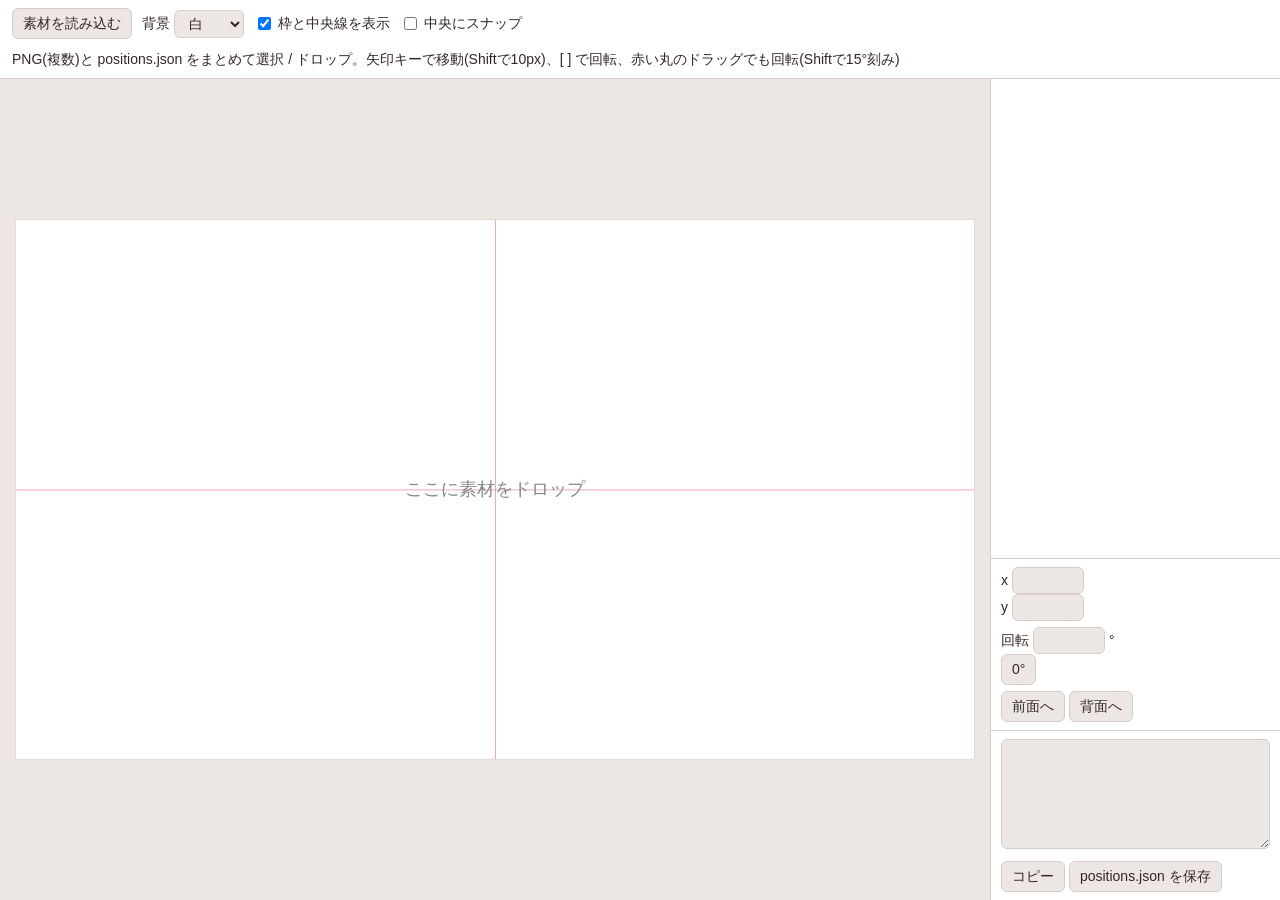
<file: editor/title_layout_editor.html>
<!doctype html>
<html lang="ja">
<head>
<meta charset="utf-8">
<meta name="viewport" content="width=device-width, initial-scale=1">
<title>タイトル配置ツール</title>
<style>
:root{--bg:#ece7e3;--pn:#fff;--fg:#33262a;--bd:#d6cdc8;--ac:#d9437a;--stage:#fff}
@media (prefers-color-scheme:dark){:root{--bg:#1d1719;--pn:#2a2124;--fg:#eee4e4;--bd:#4a3d41;--ac:#ff6fa3}}
*{box-sizing:border-box}
html,body{height:100%;margin:0}
body{font:14px/1.5 "Hiragino Sans","Yu Gothic",Meiryo,sans-serif;background:var(--bg);color:var(--fg);display:flex;flex-direction:column}
header{display:flex;gap:10px;align-items:center;flex-wrap:wrap;padding:8px 12px;background:var(--pn);border-bottom:1px solid var(--bd)}
button,select,input{font:inherit;color:inherit}
button,select{background:var(--bg);border:1px solid var(--bd);border-radius:6px;padding:4px 10px;cursor:pointer}
button:hover{border-color:var(--ac)}
label{display:flex;gap:4px;align-items:center}
main{flex:1;display:flex;min-height:0}
#area{flex:1;overflow:auto;padding:16px;display:flex}
#wrap{margin:auto;flex:none;position:relative}
#stage{position:absolute;left:0;top:0;width:1920px;height:1080px;transform-origin:0 0;background:var(--stage);box-shadow:0 0 0 1px var(--bd);overflow:hidden;touch-action:none}
#stage.checker{background:conic-gradient(#ccc 25%,#fff 0 50%,#ccc 0 75%,#fff 0) 0 0/40px 40px}
#stage img{position:absolute;cursor:move;user-select:none;-webkit-user-drag:none}
#stage.guides img.sel{outline:3px solid var(--ac);outline-offset:0}
#stage.guides .cross{display:block}
.cross{display:none;position:absolute;pointer-events:none;background:rgba(217,67,122,.45)}
#vx{left:960px;top:0;width:2px;height:100%}
#vy{top:540px;left:0;height:2px;width:100%}
aside{width:290px;flex:none;background:var(--pn);border-left:1px solid var(--bd);display:flex;flex-direction:column;min-height:0}
#layers{flex:1;overflow:auto;list-style:none;margin:0;padding:6px}
#layers li{display:flex;align-items:center;gap:6px;padding:3px 6px;border-radius:6px;cursor:pointer}
#layers li.sel{background:var(--bg);outline:1px solid var(--ac)}
#layers img{width:34px;height:26px;object-fit:contain;background:#fff;border-radius:3px}
#layers span{flex:1;overflow:hidden;text-overflow:ellipsis;white-space:nowrap}
#layers button{padding:0 6px}
.sec{padding:8px 10px;border-top:1px solid var(--bd)}
.sec input[type=number]{width:72px;background:var(--bg);border:1px solid var(--bd);border-radius:6px;padding:2px 6px}
textarea{width:100%;height:110px;font:12px/1.4 monospace;background:var(--bg);border:1px solid var(--bd);border-radius:6px;color:inherit}
#handle{position:absolute;display:none;border-radius:50%;background:var(--ac);border:2px solid #fff;cursor:grab;z-index:99999;touch-action:none}
#empty{position:absolute;inset:0;display:grid;place-items:center;color:#888;font-size:18px;text-align:center;pointer-events:none}
</style>
</head>
<body>
<header>
  <button id="load">素材を読み込む</button>
  <input id="files" type="file" accept="image/*,.json" multiple hidden>
  <label>背景
    <select id="bg"><option value="#ffffff">白</option><option value="#222222">黒</option><option value="#8fb4d9">青</option><option value="checker">市松</option></select>
  </label>
  <label><input id="guides" type="checkbox" checked>枠と中央線を表示</label>
  <label><input id="snap" type="checkbox">中央にスナップ</label>
  <span id="hint">PNG(複数)と positions.json をまとめて選択 / ドロップ。矢印キーで移動(Shiftで10px)、[ ] で回転、赤い丸のドラッグでも回転(Shiftで15°刻み)</span>
</header>
<main>
  <div id="area"><div id="wrap"><div id="stage" class="guides"><div class="cross" id="vx"></div><div class="cross" id="vy"></div></div><div id="empty">ここに素材をドロップ</div></div></div>
  <aside>
    <ul id="layers"></ul>
    <div class="sec">
      <label>x <input id="px" type="number"></label> <label>y <input id="py" type="number"></label>
      <div style="margin-top:6px"><label>回転 <input id="pr" type="number" step="1"> °</label> <button id="r0">0°</button></div>
      <div style="margin-top:6px"><button id="up">前面へ</button> <button id="down">背面へ</button></div>
    </div>
    <div class="sec">
      <textarea id="out" readonly></textarea>
      <div style="margin-top:6px"><button id="copy">コピー</button> <button id="save">positions.json を保存</button></div>
    </div>
  </aside>
</main>
<script>
const W = 1920, H = 1080;
const $ = s => document.querySelector(s);
const stage = $('#stage'), wrap = $('#wrap'), area = $('#area');
let parts = [];      // 配列の後ろほど前面
let sel = null;
let scale = 1;

// ---- 表示倍率をウィンドウに合わせる
function fit() {
  scale = Math.min((area.clientWidth - 32) / W, (area.clientHeight - 32) / H);
  stage.style.transform = `scale(${scale})`;
  wrap.style.width = W * scale + 'px';
  wrap.style.height = H * scale + 'px';
}
addEventListener('resize', () => { fit(); placeHandle(); }); fit();

// ---- 読み込み
$('#load').onclick = () => $('#files').click();
$('#files').onchange = e => load([...e.target.files]);
// ウィンドウのどこにドロップしても受け取る(外すとブラウザがファイルを開いてしまう)
addEventListener('dragover', e => { e.preventDefault(); area.style.outline = '3px dashed var(--ac)'; });
addEventListener('dragleave', e => { if (!e.relatedTarget) area.style.outline = ''; });
addEventListener('drop', e => {
  e.preventDefault(); area.style.outline = '';
  const files = [...e.dataTransfer.files];
  if (!files.length) { $('#hint').textContent = 'ファイルを受け取れませんでした。「素材を読み込む」から選んでください'; return; }
  load(files);
});

async function load(files) {
  try { await loadInner(files); } catch (err) { alert('読み込みに失敗しました: ' + err.message); }
}
async function loadInner(files) {
  let json = null;
  for (const f of files.filter(f => f.name.endsWith('.json'))) {
    try { json = JSON.parse(await f.text()); } catch { alert('JSONを読み込めませんでした'); }
  }
  const imgs = files.filter(f => f.type.startsWith('image/') || /\.(png|webp|jpe?g|gif)$/i.test(f.name)).sort((a, b) => a.name.localeCompare(b.name));
  parts.forEach(p => p.el.remove());
  parts = [];
  let i = 0;
  for (const f of imgs) {
    const el = new Image();
    el.src = URL.createObjectURL(f);
    await el.decode();
    const saved = json && (json.parts || json)[f.name];
    parts.push({
      name: f.name, el, w: el.naturalWidth, h: el.naturalHeight,
      x: saved ? saved.x : 40 + (i % 6) * 300,
      y: saved ? saved.y : 40 + Math.floor(i / 6) * 260,
      z: saved && saved.z != null ? saved.z : i,
      rotate: saved && saved.rotate ? saved.rotate : 0,
    });
    i++;
  }
  parts.sort((a, b) => a.z - b.z);
  parts.forEach(p => { stage.appendChild(p.el); bind(p); });
  $('#empty').style.display = parts.length ? 'none' : '';
  $('#hint').textContent = `${parts.length}枚の画像を読み込みました` + (json ? '(位置を復元)' : '(位置ファイルなし:仮の格子状に並べました)');
  sel = null;
  refresh();
}

// ---- ドラッグ
function bind(p) {
  p.el.addEventListener('pointerdown', e => {
    select(p);
    p.el.setPointerCapture(e.pointerId);
    const sx = e.clientX, sy = e.clientY, ox = p.x, oy = p.y;
    const move = ev => {
      p.x = Math.round(ox + (ev.clientX - sx) / scale);
      p.y = Math.round(oy + (ev.clientY - sy) / scale);
      if ($('#snap').checked) {
        const cx = p.x + p.w / 2, cy = p.y + p.h / 2;
        if (Math.abs(cx - W / 2) < 12) p.x = Math.round(W / 2 - p.w / 2);
        if (Math.abs(cy - H / 2) < 12) p.y = Math.round(H / 2 - p.h / 2);
      }
      refresh();
    };
    const up = () => { p.el.removeEventListener('pointermove', move); p.el.removeEventListener('pointerup', up); };
    p.el.addEventListener('pointermove', move);
    p.el.addEventListener('pointerup', up);
  });
}

function select(p) { sel = p; refresh(); }

// ---- 反映
function refresh() {
  parts.forEach((p, i) => {
    p.z = i;
    Object.assign(p.el.style, { left: p.x + 'px', top: p.y + 'px', zIndex: i, rotate: p.rotate + 'deg' });
    p.el.classList.toggle('sel', p === sel);
  });
  const ul = $('#layers'); ul.innerHTML = '';
  [...parts].reverse().forEach(p => {
    const li = document.createElement('li');
    li.className = p === sel ? 'sel' : '';
    li.innerHTML = `<img src="${p.el.src}"><span>${p.name}</span>`;
    li.onclick = () => select(p);
    ul.appendChild(li);
  });
  $('#px').value = sel ? sel.x : ''; $('#py').value = sel ? sel.y : ''; $('#pr').value = sel ? sel.rotate : '';
  placeHandle();
  const data = { canvas: [W, H], parts: {} };
  parts.forEach(p => data.parts[p.name] = { x: p.x, y: p.y, w: p.w, h: p.h, z: p.z, rotate: p.rotate });
  $('#out').value = JSON.stringify(data, null, 2);
}

// ---- 操作
$('#px').oninput = e => { if (sel) { sel.x = +e.target.value; refresh(); } };
$('#py').oninput = e => { if (sel) { sel.y = +e.target.value; refresh(); } };
$('#pr').oninput = e => { if (sel) { sel.rotate = +e.target.value; refresh(); } };
$('#r0').onclick = () => { if (sel) { sel.rotate = 0; refresh(); } };

// ---- 回転ハンドル
const handle = document.createElement('div'); handle.id = 'handle'; stage.appendChild(handle);
function placeHandle() {
  if (!sel || !$('#guides').checked) { handle.style.display = 'none'; return; }
  const cx = sel.x + sel.w / 2, cy = sel.y + sel.h / 2, a = sel.rotate * Math.PI / 180;
  const r = Math.hypot(sel.w, sel.h) / 2 + 40 / scale, s = 26 / scale;
  Object.assign(handle.style, { display: 'block', width: s + 'px', height: s + 'px',
    left: cx + Math.sin(a) * r - s / 2 + 'px', top: cy - Math.cos(a) * r - s / 2 + 'px' });
}
handle.addEventListener('pointerdown', e => {
  if (!sel) return;
  const p = sel;
  handle.setPointerCapture(e.pointerId);
  const move = ev => {
    const b = stage.getBoundingClientRect();
    const mx = (ev.clientX - b.left) / scale, my = (ev.clientY - b.top) / scale;
    let deg = Math.atan2(mx - (p.x + p.w / 2), -(my - (p.y + p.h / 2))) * 180 / Math.PI;
    if (ev.shiftKey) deg = Math.round(deg / 15) * 15;
    p.rotate = Math.round(deg * 10) / 10;
    refresh();
  };
  const up = () => { handle.removeEventListener('pointermove', move); handle.removeEventListener('pointerup', up); };
  handle.addEventListener('pointermove', move);
  handle.addEventListener('pointerup', up);
});

function moveZ(d) {
  if (!sel) return;
  const i = parts.indexOf(sel), j = i + d;
  if (j < 0 || j >= parts.length) return;
  [parts[i], parts[j]] = [parts[j], parts[i]];
  refresh();
}
$('#up').onclick = () => moveZ(1);
$('#down').onclick = () => moveZ(-1);
addEventListener('keydown', e => {
  if (!sel || e.target.tagName === 'INPUT') return;
  const s = e.shiftKey ? 10 : 1;
  if (e.key === '[' || e.key === ']') { sel.rotate += (e.key === ']' ? 1 : -1) * s; refresh(); return; }
  const d = { ArrowLeft: [-s, 0], ArrowRight: [s, 0], ArrowUp: [0, -s], ArrowDown: [0, s] }[e.key];
  if (!d) return;
  e.preventDefault(); sel.x += d[0]; sel.y += d[1]; refresh();
});
$('#bg').onchange = e => {
  const v = e.target.value;
  stage.classList.toggle('checker', v === 'checker');
  stage.style.background = v === 'checker' ? '' : v;
};
$('#guides').onchange = e => { stage.classList.toggle('guides', e.target.checked); placeHandle(); };
$('#copy').onclick = async () => { await navigator.clipboard.writeText($('#out').value); $('#copy').textContent = 'コピーしました'; setTimeout(() => $('#copy').textContent = 'コピー', 1200); };
$('#save').onclick = () => {
  const a = document.createElement('a');
  a.href = URL.createObjectURL(new Blob([$('#out').value], { type: 'application/json' }));
  a.download = 'positions.json'; a.click();
};
</script>
</body>
</html>
</file>
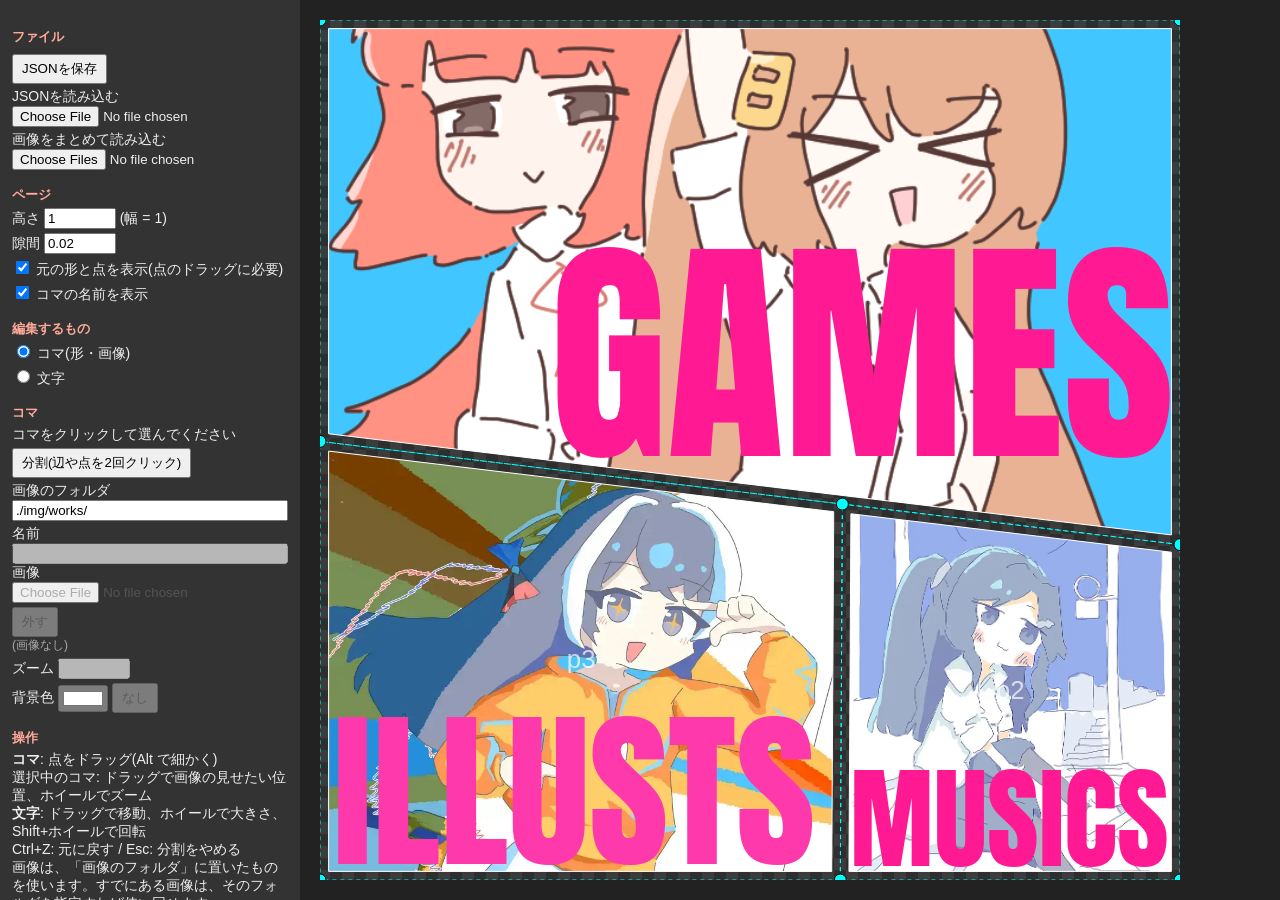
<file: editor/works_editor.html>
<!DOCTYPE html>
<html lang="ja">
<head>
<meta charset="utf-8">
<title>作品シーンエディター</title>
<link rel="preconnect" href="https://fonts.googleapis.com">
<link rel="preconnect" href="https://fonts.gstatic.com" crossorigin>
<link href="https://fonts.googleapis.com/css2?family=Anton&display=swap" rel="stylesheet">
<style>
    body { margin:0; display:flex; height:100vh; font:14px sans-serif; background:#222; color:#eee; }
    #side { width:300px; padding:12px; box-sizing:border-box; overflow:auto; background:#333; flex:none; }
    #side h3 { margin:16px 0 4px; font-size:13px; color:#fa9; }
    #side label { display:block; margin-top:4px; }
    #side input[type=text], #side select { width:100%; box-sizing:border-box; }
    #side input[type=number] { width:64px; }
    #side input[type=color] { vertical-align:middle; }
    #side button { padding:4px 8px; margin-top:4px; }
    #side button.on { background:#fa9; }
    fieldset { border:none; margin:0; padding:0; min-width:0; }
    .nums { margin-top:4px; }
    .path { font-size:12px; color:#aaa; word-break:break-all; }
    #list { max-height:160px; overflow:auto; background:#2a2a2a; }
    .row { padding:3px 6px; cursor:pointer; }
    .row.on { background:#fa9; color:#222; }
    #warn { color:#f88; white-space:pre-wrap; margin-top:10px; }

    #main { flex:1; overflow:auto; padding:20px; }
    #svg { display:block; touch-action:none; user-select:none;
           background:repeating-conic-gradient(#3c3c3c 0% 25%, #2e2e2e 0% 50%) 50% / 24px 24px; }
</style>
</head>
<body>
<div id="side">
    <h3>ファイル</h3>
    <button id="save">JSONを保存</button>
    <label>JSONを読み込む <input type="file" id="load" accept=".json"></label>
    <label>画像をまとめて読み込む <input type="file" id="imgs" accept="image/*" multiple></label>

    <h3>ページ</h3>
    <label>高さ <input type="number" data-page="height" step="0.05" min="0.2"> (幅 = 1)</label>
    <label>隙間 <input type="number" data-page="gap" step="0.005" min="0"></label>
    <label><input type="checkbox" id="showOrig" checked> 元の形と点を表示(点のドラッグに必要)</label>
    <label><input type="checkbox" id="showIds" checked> コマの名前を表示</label>

    <h3>編集するもの</h3>
    <label><input type="radio" name="mode" value="panel" checked> コマ(形・画像)</label>
    <label><input type="radio" name="mode" value="label"> 文字</label>

    <div id="panelBox">
        <h3>コマ</h3>
        <div id="info"></div>
        <button id="split">分割(辺や点を2回クリック)</button>
        <label>画像のフォルダ <input type="text" id="imgDir" value="./img/works/"></label>
        <fieldset id="pfields" disabled>
            <label>名前 <input type="text" data-pk="id"></label>
            <div>画像 <input type="file" id="img" accept="image/*"> <button id="clearImg">外す</button></div>
            <div class="path" id="imgPath"></div>
            <label>ズーム <input type="number" data-pk="zoom" step="0.05" min="1"></label>
            <div>背景色 <input type="color" data-pk="color"> <button id="clearColor">なし</button> <span id="colorNote"></span></div>
        </fieldset>
    </div>

    <div id="labelBox" hidden>
        <h3>文字一覧</h3>
        <div id="list"></div>
        <div>
            <button id="add">追加</button>
            <button id="del">削除</button>
        </div>
        <fieldset id="fields" disabled>
            <h3>文字</h3>
            <label>文字 <input type="text" data-key="text"></label>
            <label>どのコマに付けるか <select id="panelSel" data-key="panel"></select></label>
            <label>基準点 <select data-key="anchor">
                <option value="top-left">左上</option>
                <option value="top">上</option>
                <option value="top-right">右上</option>
                <option value="left">左</option>
                <option value="center">中央</option>
                <option value="right">右</option>
                <option value="bottom-left">左下</option>
                <option value="bottom">下</option>
                <option value="bottom-right">右下</option>
            </select></label>
            <label>色 <input type="color" data-key="color"></label>
            <div class="nums">
                x <input type="number" data-key="x" step="0.01">
                y <input type="number" data-key="y" step="0.01">
            </div>
            <div class="nums">
                大きさ <input type="number" data-key="size" step="0.01" min="0.01">
                回転 <input type="number" data-key="rotate" step="1">
            </div>
        </fieldset>
    </div>

    <h3>操作</h3>
    <div>
        <b>コマ</b>: 点をドラッグ(Alt で細かく)<br>
        選択中のコマ: ドラッグで画像の見せたい位置、ホイールでズーム<br>
        <b>文字</b>: ドラッグで移動、ホイールで大きさ、Shift+ホイールで回転<br>
        Ctrl+Z: 元に戻す / Esc: 分割をやめる<br>
        画像は、「画像のフォルダ」に置いたものを使います。すでにある画像は、そのフォルダを指定すれば使い回せます<br>
        コマの間とコマの外は透明です(市松模様)。背景色は、コマの絵の下に敷く色です<br>
        位置と大きさの単位は、ページの幅 = 1.0 です<br>
        文字の位置は、選んだ基準点の位置です(回転もそこが中心)。フォントは Anton(Google Fonts)です
    </div>

    <h3>警告</h3>
    <div id="warn"></div>
</div>

<div id="main">
    <svg id="svg" xmlns="http://www.w3.org/2000/svg"></svg>
</div>

<script>
const NS = 'http://www.w3.org/2000/svg';
const FONT = 'Anton';

const elMain = document.getElementById('main');
const elSide = document.getElementById('side');
const elSvg = document.getElementById('svg');
const elList = document.getElementById('list');
const elFields = document.getElementById('fields');
const elPFields = document.getElementById('pfields');
const elPanelBox = document.getElementById('panelBox');
const elLabelBox = document.getElementById('labelBox');
const elPanelSel = document.getElementById('panelSel');
const elInfo = document.getElementById('info');
const elImgPath = document.getElementById('imgPath');
const elImgDir = document.getElementById('imgDir');
const elColorNote = document.getElementById('colorNote');
const elSplit = document.getElementById('split');
const elShowOrig = document.getElementById('showOrig');
const elShowIds = document.getElementById('showIds');
const elWarn = document.getElementById('warn');

let data = NewData();
let labels = [];
let mode = 'panel';          // 'panel': コマを編集 / 'label': 文字を編集
let selPanel = null;         // 選択中のコマの名前
let sel = -1;                // 選択中の文字の番号
let splitMode = false;
let picks = [];
let drag = null;
let scale = 500;             // ページ幅 1.0 にあたる長さ(px)
let lastWheel = 0;
let lastInput = 0;

const localUrls = {};        // ファイル名 → 読み込んだ画像のURL
const sizes = {};            // パス → 画像のピクセルサイズ
const loading = {};
const undoStack = [];

// ----------------------------------------------------------------------------
// 小さな道具
// ----------------------------------------------------------------------------
function Round4(v) { return Math.round(v * 10000) / 10000; }

function Round1(v) { return Math.round(v * 10) / 10; }

function Pick(v, d) { return v === undefined || v === null ? d : v; }

function Clamp(v, a, b) { return Math.min(Math.max(v, a), b); }

function Snap(v, e) { return e.altKey ? v : Math.round(v / 0.005) * 0.005; }

function El(tag, attrs, parent) {
    const el = document.createElementNS(NS, tag);
    const keys = Object.keys(attrs);
    for (let i = 0; i < keys.length; i++) el.setAttribute(keys[i], attrs[keys[i]]);
    if (parent) parent.append(el);
    return el;
}

function BlurActive() {
    if (document.activeElement && document.activeElement !== document.body) document.activeElement.blur();
}

function NewData() {
    const h = 0.5625;
    return {
        height: h,
        gap: 0.02,
        points: [[0, 0], [1, 0], [1, h], [0, h]],
        panels: [{ id: 'p1', points: [0, 1, 2, 3] }],
    };
}

function PanelOf(id) {
    for (let i = 0; i < data.panels.length; i++) {
        if (data.panels[i].id === id) return data.panels[i];
    }
    return null;
}

// ----------------------------------------------------------------------------
// 幾何計算(座標は、ページの幅 = 1.0 とした単位。x は右、y は下)
// ----------------------------------------------------------------------------
function PanelPoints(d, panel) {
    const out = [];
    if (!panel.points) return out;
    for (let i = 0; i < panel.points.length; i++) out.push(d.points[panel.points[i]]);
    return out;
}

function HasMissing(pts) {
    for (let i = 0; i < pts.length; i++) if (!pts[i]) return true;
    return false;
}

function SignedArea(pts) {
    let a = 0;
    for (let i = 0; i < pts.length; i++) {
        const p = pts[i];
        const q = pts[(i + 1) % pts.length];
        a += p[0] * q[1] - q[0] * p[1];
    }
    return a / 2;
}

function IsConvex(pts) {
    let sign = 0;
    for (let i = 0; i < pts.length; i++) {
        const a = pts[i];
        const b = pts[(i + 1) % pts.length];
        const c = pts[(i + 2) % pts.length];
        const cross = (b[0] - a[0]) * (c[1] - b[1]) - (b[1] - a[1]) * (c[0] - b[0]);
        if (Math.abs(cross) < 1e-9) continue;
        const s = Math.sign(cross);
        if (sign === 0) sign = s;
        else if (s !== sign) return false;
    }
    return true;
}

function Bounds(pts) {
    let x0 = Infinity, y0 = Infinity, x1 = -Infinity, y1 = -Infinity;
    for (let i = 0; i < pts.length; i++) {
        if (pts[i][0] < x0) x0 = pts[i][0];
        if (pts[i][0] > x1) x1 = pts[i][0];
        if (pts[i][1] < y0) y0 = pts[i][1];
        if (pts[i][1] > y1) y1 = pts[i][1];
    }
    return { x0: x0, y0: y0, x1: x1, y1: y1 };
}

// 各辺を gap の半分だけ内側へずらし、隣り合う辺の交点を新しい頂点にする
function ShrinkPolygon(pts, gap) {
    const n = pts.length;
    const h = gap / 2;
    const side = SignedArea(pts) > 0 ? 1 : -1;

    const lines = [];
    for (let i = 0; i < n; i++) {
        const x1 = pts[i][0], y1 = pts[i][1];
        const x2 = pts[(i + 1) % n][0], y2 = pts[(i + 1) % n][1];
        const len = Math.hypot(x2 - x1, y2 - y1) || 1;
        const dx = (x2 - x1) / len;
        const dy = (y2 - y1) / len;
        lines.push({ px: x1 - dy * side * h, py: y1 + dx * side * h, dx: dx, dy: dy });
    }

    const out = [];
    for (let i = 0; i < n; i++) {
        const a = lines[(i + n - 1) % n];
        const b = lines[i];
        const cross = a.dx * b.dy - a.dy * b.dx;

        let x, y;
        if (Math.abs(cross) < 1e-9) {
            x = b.px;
            y = b.py;
        } else {
            const t = ((b.px - a.px) * b.dy - (b.py - a.py) * b.dx) / cross;
            x = a.px + a.dx * t;
            y = a.py + a.dy * t;
        }

        const ox = pts[i][0], oy = pts[i][1];
        const dist = Math.hypot(x - ox, y - oy);
        const limit = h * 4;
        if (dist > limit) {
            x = ox + (x - ox) * limit / dist;
            y = oy + (y - oy) * limit / dist;
        }
        out.push([x, y]);
    }
    return out;
}

// コマの中に、絵を「枠を埋める」大きさで置いた位置を返す
function FitImage(box, imgW, imgH, focus, zoom) {
    const bw = box.x1 - box.x0;
    const bh = box.y1 - box.y0;
    const sc = Math.max(bw / imgW, bh / imgH) * zoom;
    const w = imgW * sc;
    const h = imgH * sc;

    let x = (box.x0 + box.x1) / 2 - focus[0] * w;
    let y = (box.y0 + box.y1) / 2 - focus[1] * h;
    x = Math.min(Math.max(x, box.x1 - w), box.x0);
    y = Math.min(Math.max(y, box.y1 - h), box.y0);
    return { x: x, y: y, w: w, h: h };
}

function PointsAttr(pts) {
    const out = [];
    for (let i = 0; i < pts.length; i++) out.push(pts[i][0] + ',' + pts[i][1]);
    return out.join(' ');
}

// コマの点検。問題があれば、メッセージの配列で返す
function Validate() {
    const w = [];
    for (let i = 0; i < data.panels.length; i++) {
        const p = data.panels[i];
        const pts = PanelPoints(data, p);
        if (HasMissing(pts)) { w.push(p.id + ': 存在しない点を使っています'); continue; }
        if (pts.length < 3) { w.push(p.id + ': 点が3つ未満です'); continue; }
        if (Math.abs(SignedArea(pts)) < 1e-6) w.push(p.id + ': つぶれています');
        else if (!IsConvex(pts)) w.push(p.id + ': へこんだ形です');
    }
    return w;
}

// ----------------------------------------------------------------------------
// 画像
// ----------------------------------------------------------------------------
function Base(path) {
    const k = path.lastIndexOf('/');
    return k < 0 ? path : path.slice(k + 1);
}

// 読み込んだファイル名が合えばそれを、なければエディターの1つ上のフォルダからの相対パスで探す
function Src(path) {
    const b = Base(path);
    if (localUrls[b]) return localUrls[b];
    if (path.indexOf('./') === 0) return '.' + path;
    return '../' + path;
}

function OnSizeLoad() {
    sizes[this.dataset.path] = { w: this.naturalWidth, h: this.naturalHeight };
    RenderStage();
}

function OnSizeError() {
    sizes[this.dataset.path] = { w: 0, h: 0 };
}

function GetSize(path) {
    if (sizes[path]) return sizes[path];
    if (!loading[path]) {
        loading[path] = true;
        const im = new Image();
        im.dataset.path = path;
        im.onload = OnSizeLoad;
        im.onerror = OnSizeError;
        im.src = Src(path);
    }
    return null;
}

function ForgetSizes(name) {
    const keys = Object.keys(sizes);
    for (let i = 0; i < keys.length; i++) {
        if (Base(keys[i]) === name) delete sizes[keys[i]];
    }
    const keys2 = Object.keys(loading);
    for (let i = 0; i < keys2.length; i++) {
        if (Base(keys2[i]) === name) delete loading[keys2[i]];
    }
}

// ----------------------------------------------------------------------------
// 元に戻す
// ----------------------------------------------------------------------------
function Snapshot() {
    return JSON.stringify({ data: data, labels: labels, selPanel: selPanel, sel: sel });
}

function PushRaw(s) {
    undoStack.push(s);
    if (undoStack.length > 100) undoStack.shift();
}

function Push() { PushRaw(Snapshot()); }

function Undo() {
    if (!undoStack.length) return;
    const s = JSON.parse(undoStack.pop());
    data = s.data;
    labels = s.labels;
    selPanel = s.selPanel;
    sel = s.sel;
    splitMode = false;
    picks = [];
    Render();
}

// ----------------------------------------------------------------------------
// 文字のデータ
// ----------------------------------------------------------------------------

// 文字の基準点(h: SVG の text-anchor、v: SVG の dominant-baseline)
const ANCHORS = {
    'top-left':     { h: 'start',  v: 'text-before-edge' },
    'top':          { h: 'middle', v: 'text-before-edge' },
    'top-right':    { h: 'end',    v: 'text-before-edge' },
    'left':         { h: 'start',  v: 'middle' },
    'center':       { h: 'middle', v: 'middle' },
    'right':        { h: 'end',    v: 'middle' },
    'bottom-left':  { h: 'start',  v: 'text-after-edge' },
    'bottom':       { h: 'middle', v: 'text-after-edge' },
    'bottom-right': { h: 'end',    v: 'text-after-edge' },
};

function NormalizeLabel(s) {
    return {
        text: Pick(s.text, 'TEXT'),
        panel: Pick(s.panel, ''),
        x: Pick(s.x, 0.5),
        y: Pick(s.y, Round4(data.height / 2)),
        anchor: Pick(s.anchor, 'center'),
        size: Pick(s.size, 0.1),
        rotate: Pick(s.rotate, 0),
        color: Pick(s.color, '#ffffff'),
    };
}

// ----------------------------------------------------------------------------
// 描画
// ----------------------------------------------------------------------------
function Render() {
    ApplyMode();
    RenderList();
    FillFields();
    FillPanelFields();
    FillPageFields();
    RenderStage();
    Check();
}

function ApplyMode() {
    elPanelBox.hidden = mode !== 'panel';
    elLabelBox.hidden = mode !== 'label';
    const radios = elSide.querySelectorAll('input[name="mode"]');
    for (let i = 0; i < radios.length; i++) radios[i].checked = radios[i].value === mode;
}

function RenderList() {
    elList.textContent = '';
    for (let i = 0; i < labels.length; i++) {
        const row = document.createElement('div');
        row.className = 'row' + (i === sel ? ' on' : '');
        row.dataset.index = i;
        row.textContent = (i + 1) + '. ' + labels[i].text;
        elList.append(row);
    }
}

function FillPageFields() {
    const inputs = elSide.querySelectorAll('[data-page]');
    for (let i = 0; i < inputs.length; i++) inputs[i].value = data[inputs[i].dataset.page];
}

function FillPanelFields() {
    const p = selPanel ? PanelOf(selPanel) : null;
    elPFields.disabled = !p;
    elInfo.textContent = p ? '選択中: ' + p.id : 'コマをクリックして選んでください';

    const inputs = elPFields.querySelectorAll('[data-pk]');
    for (let i = 0; i < inputs.length; i++) {
        const key = inputs[i].dataset.pk;
        if (!p) inputs[i].value = key === 'color' ? '#ffffff' : '';
        else if (key === 'zoom') inputs[i].value = Pick(p.zoom, 1);
        else if (key === 'color') inputs[i].value = p.color || '#ffffff';
        else inputs[i].value = p[key];
    }
    elColorNote.textContent = p && !p.color ? '(なし)' : '';
    elImgPath.textContent = p && p.img ? p.img : '(画像なし)';
    elSplit.classList.toggle('on', splitMode);
}

function FillPanelSelect(current) {
    elPanelSel.textContent = '';
    const none = document.createElement('option');
    none.value = '';
    none.textContent = '(なし)';
    elPanelSel.append(none);

    let found = current === '';
    for (let i = 0; i < data.panels.length; i++) {
        const op = document.createElement('option');
        op.value = data.panels[i].id;
        op.textContent = data.panels[i].id;
        elPanelSel.append(op);
        if (data.panels[i].id === current) found = true;
    }
    if (!found) {
        const op = document.createElement('option');
        op.value = current;
        op.textContent = current + '(存在しません)';
        elPanelSel.append(op);
    }
}

function FillFields() {
    elFields.disabled = sel < 0;
    const g = sel < 0 ? null : labels[sel];

    FillPanelSelect(g ? g.panel : '');

    const inputs = elFields.querySelectorAll('[data-key]');
    for (let i = 0; i < inputs.length; i++) {
        const t = inputs[i];
        if (g) t.value = g[t.dataset.key];
        else t.value = t.type === 'color' ? '#ffffff' : '';
    }
}

function DrawPanels(defs) {
    const edit = mode === 'panel';
    const showIds = elShowIds.checked;

    for (let i = 0; i < data.panels.length; i++) {
        const p = data.panels[i];
        const pts = PanelPoints(data, p);
        if (pts.length < 3 || HasMissing(pts)) continue;

        const inner = ShrinkPolygon(pts, data.gap);
        const shape = PointsAttr(inner);
        const box = Bounds(inner);

        const size = p.img ? GetSize(p.img) : null;
        const loaded = size && size.w > 0;

        if (p.color) {
            El('polygon', { points: shape, fill: p.color }, elSvg);
        } else if (p.img && !loaded) {
            El('polygon', { points: shape, fill: '#777' }, elSvg);              // 画像の読み込み中
        } else if (!p.img) {
            El('polygon', { points: shape, fill: '#aabbcc', 'fill-opacity': 0.3 }, elSvg);   // 形を見るための目印(保存されない)
        }

        if (p.img) {
            if (loaded) {
                const clip = El('clipPath', { id: 'clip' + i }, defs);
                El('polygon', { points: shape }, clip);
                const f = FitImage(box, size.w, size.h, p.focus || [0.5, 0.5], Pick(p.zoom, 1));
                El('image', {
                    href: Src(p.img), x: f.x, y: f.y, width: f.w, height: f.h,
                    'clip-path': 'url(#clip' + i + ')', preserveAspectRatio: 'none',
                }, elSvg);
            }
        }

        if (edit) {
            const on = p.id === selPanel;
            El('polygon', {
                points: shape, fill: 'none', stroke: on ? '#ffaa00' : '#ffffff',
                'stroke-width': on ? 3 : 1, 'vector-effect': 'non-scaling-stroke', 'pointer-events': 'none',
            }, elSvg);
        }

        if (showIds) {
            const t = El('text', {
                x: (box.x0 + box.x1) / 2, y: (box.y0 + box.y1) / 2,
                'font-size': 0.03, fill: '#ffffff', 'fill-opacity': 0.7,
                'text-anchor': 'middle', 'dominant-baseline': 'middle',
                'font-family': 'sans-serif', 'pointer-events': 'none',
            }, elSvg);
            t.textContent = p.id;
        }
    }
}

// コマを編集するときの、クリック判定・点・分割の目印
function DrawOverlay() {
    const showOrig = elShowOrig.checked;
    const r = 6 / scale;

    for (let i = 0; i < data.panels.length; i++) {
        const pts = PanelPoints(data, data.panels[i]);
        if (pts.length < 3 || HasMissing(pts)) continue;
        const attrs = { 'data-panel': i, points: PointsAttr(pts), fill: 'transparent' };
        if (showOrig) {
            attrs.stroke = '#00ffff';
            attrs['stroke-dasharray'] = '4';
            attrs['vector-effect'] = 'non-scaling-stroke';
        }
        El('polygon', attrs, elSvg);
    }

    if (showOrig) {
        for (let i = 0; i < data.points.length; i++) {
            El('circle', {
                'data-point': i, cx: data.points[i][0], cy: data.points[i][1], r: r,
                fill: '#00ffff', stroke: '#000000', 'vector-effect': 'non-scaling-stroke',
            }, elSvg);
        }
    }

    for (let i = 0; i < picks.length; i++) {
        El('circle', {
            cx: picks[i].pos[0], cy: picks[i].pos[1], r: r * 1.3,
            fill: '#ff00ff', 'pointer-events': 'none',
        }, elSvg);
    }
}

// 文字1つぶんの見た目を、データに合わせる(描き直さずに更新できる)
function StyleLabel(group, l, selected) {
    const text = group.querySelector('text');
    text.setAttribute('x', l.x);
    text.setAttribute('y', l.y);
    text.setAttribute('font-size', l.size);
    text.setAttribute('fill', l.color);
    const a = ANCHORS[l.anchor] || ANCHORS.center;
    text.setAttribute('text-anchor', a.h);
    text.setAttribute('dominant-baseline', a.v);
    text.textContent = l.text;
    group.setAttribute('transform', 'rotate(' + l.rotate + ' ' + l.x + ' ' + l.y + ')');

    const frame = group.querySelector('rect');
    if (selected) {
        const b = text.getBBox();
        frame.setAttribute('x', b.x);
        frame.setAttribute('y', b.y);
        frame.setAttribute('width', b.width);
        frame.setAttribute('height', b.height);
        frame.setAttribute('display', 'inline');
    } else {
        frame.setAttribute('display', 'none');
    }
}

function MakeLabel(i) {
    const group = El('g', {
        'data-label': i,
        'pointer-events': mode === 'label' ? 'auto' : 'none',
    }, elSvg);
    El('text', {
        'font-family': FONT + ', sans-serif', style: 'cursor:move',
    }, group);
    El('rect', {
        fill: 'none', stroke: '#ffaa99', 'stroke-width': 0.003,
        'stroke-dasharray': '0.01 0.01', 'pointer-events': 'none', display: 'none',
    }, group);
    StyleLabel(group, labels[i], mode === 'label' && i === sel);
}

function RenderStage() {
    const availW = elMain.clientWidth - 40;
    const availH = elMain.clientHeight - 40;
    scale = Math.max(100, Math.min(availW, availH / data.height));

    elSvg.setAttribute('viewBox', '0 0 1 ' + data.height);
    elSvg.setAttribute('width', scale);
    elSvg.setAttribute('height', scale * data.height);
    elSvg.textContent = '';

    const defs = El('defs', {}, elSvg);
    DrawPanels(defs);
    for (let i = 0; i < labels.length; i++) MakeLabel(i);
    if (mode === 'panel') DrawOverlay();
}

function MarkSelected() {
    const groups = elSvg.querySelectorAll('g[data-label]');
    for (let i = 0; i < groups.length; i++) {
        const idx = Number(groups[i].getAttribute('data-label'));
        StyleLabel(groups[i], labels[idx], mode === 'label' && idx === sel);
    }
}

function Select(i) {
    sel = i;
    RenderList();
    FillFields();
    MarkSelected();
}

function Check() {
    const msgs = Validate();
    for (let i = 0; i < labels.length; i++) {
        const name = labels[i].panel;
        if (name && !PanelOf(name)) msgs.push('文字「' + labels[i].text + '」: コマ ' + name + ' がありません');
    }
    elWarn.textContent = msgs.join('\n');
}

function SetMode(m) {
    mode = m;
    splitMode = false;
    picks = [];
    Render();
}

// ----------------------------------------------------------------------------
// コマの分割
// ----------------------------------------------------------------------------
function InsertOnEdge(u, v, pos) {
    const id = data.points.push(pos) - 1;
    for (let k = 0; k < data.panels.length; k++) {      // 辺を共有する全部のコマに、同じ点を入れる
        const L = data.panels[k].points;
        for (let i = 0; i < L.length; i++) {
            const a = L[i];
            const b = L[(i + 1) % L.length];
            if ((a === u && b === v) || (a === v && b === u)) {
                L.splice(i + 1, 0, id);
                break;
            }
        }
    }
    return id;
}

function NewId() {
    let n = data.panels.length + 1;
    while (PanelOf('p' + n)) n++;
    return 'p' + n;
}

function PickSplit(m) {
    const p = PanelOf(selPanel);
    if (!p) return;
    const L = p.points;
    let best = null;

    for (let k = 0; k < L.length; k++) {                // 点の近く(8px 以内)なら、その点
        const q = data.points[L[k]];
        const d = Math.hypot(q[0] - m[0], q[1] - m[1]);
        if (d < 8 / scale && (!best || d < best.d)) best = { d: d, type: 'vertex', idx: L[k], pos: q };
    }
    if (!best) {                                        // 違えば、いちばん近い辺の上
        for (let k = 0; k < L.length; k++) {
            const a = data.points[L[k]];
            const b = data.points[L[(k + 1) % L.length]];
            const abx = b[0] - a[0];
            const aby = b[1] - a[1];
            const t = Clamp(((m[0] - a[0]) * abx + (m[1] - a[1]) * aby) / (abx * abx + aby * aby), 0, 1);
            const pos = [a[0] + abx * t, a[1] + aby * t];
            const d = Math.hypot(pos[0] - m[0], pos[1] - m[1]);
            if (!best || d < best.d) best = { d: d, type: 'edge', a: L[k], b: L[(k + 1) % L.length], pos: pos };
        }
    }

    picks.push(best);
    if (picks.length === 2) {
        DoSplit();
        picks = [];
        splitMode = false;
    }
    Render();
}

function Arc(L, from, to) {
    const out = [L[from]];
    let i = from;
    while (i !== to) {
        i = (i + 1) % L.length;
        out.push(L[i]);
    }
    return out;
}

function DoSplit() {
    const before = Snapshot();
    const backup = JSON.stringify(data);
    const p = PanelOf(selPanel);

    const ids = [];
    for (let k = 0; k < 2; k++) {
        const pk = picks[k];
        ids.push(pk.type === 'vertex' ? pk.idx : InsertOnEdge(pk.a, pk.b, pk.pos));
    }
    const L = p.points;
    const ia = L.indexOf(ids[0]);
    const ib = L.indexOf(ids[1]);

    if (ia < 0 || ib < 0 || ia === ib) {
        data = JSON.parse(backup);
        alert('別の辺(または別の点)を選んでください');
        return;
    }
    const A = Arc(L, ia, ib);
    const B = Arc(L, ib, ia);
    if (A.length < 3 || B.length < 3) {
        data = JSON.parse(backup);
        alert('別の辺(または別の点)を選んでください');
        return;
    }

    PushRaw(before);
    p.points = A;
    data.panels.push({ id: NewId(), points: B });
}

function ToggleSplit() {
    if (!selPanel) return;
    splitMode = !splitMode;
    picks = [];
    Render();
}

// ----------------------------------------------------------------------------
// 入力欄
// ----------------------------------------------------------------------------
function SetHeight(t) {
    const h = Math.max(0.2, parseFloat(t.value) || data.height);
    Push();
    for (let i = 0; i < data.points.length; i++) {      // 下端の点を一緒に動かす
        if (Math.abs(data.points[i][1] - data.height) < 1e-6) data.points[i][1] = h;
    }
    data.height = h;
    Render();
}

// 隙間とコマの背景色は、入力のたびに描き直す(元に戻す記録は、続けて動かしている間は1回だけ)
function OnSideInput(e) {
    const t = e.target;

    if (t.dataset.page === 'gap') {
        const v = parseFloat(t.value);
        if (isNaN(v) || v < 0) return;
        if (e.timeStamp - lastInput > 500) Push();
        lastInput = e.timeStamp;
        data.gap = v;
        RenderStage();
    } else if (t.dataset.pk === 'color') {
        const p = selPanel ? PanelOf(selPanel) : null;
        if (!p) return;
        if (e.timeStamp - lastInput > 500) Push();
        lastInput = e.timeStamp;
        p.color = t.value;
        RenderStage();
    }
}

function RenamePanel(p, name) {
    for (let i = 0; i < labels.length; i++) {
        if (labels[i].panel === p.id) labels[i].panel = name;
    }
    p.id = name;
    selPanel = name;
}

function OnPanelField(t) {
    const p = selPanel ? PanelOf(selPanel) : null;
    if (!p) return;
    const key = t.dataset.pk;

    if (key === 'id') {
        const name = t.value.trim();
        if (!name || (name !== p.id && PanelOf(name))) { FillPanelFields(); return; }
        Push();
        RenamePanel(p, name);
    } else if (key === 'zoom') {
        const v = parseFloat(t.value);
        if (isNaN(v)) { FillPanelFields(); return; }
        Push();
        p.zoom = Math.max(1, v);
    } else if (key === 'color') {
        p.color = t.value;        // 元に戻す用の記録は、入力中(OnSideInput)に済んでいる
    }
    Render();
}

function OnLabelField(t) {
    const key = t.dataset.key;
    if (sel < 0) return;

    if (t.type === 'number') {
        const v = parseFloat(t.value);
        if (isNaN(v) || (key === 'size' && v <= 0)) { FillFields(); return; }
        Push();
        labels[sel][key] = v;
    } else {
        Push();
        labels[sel][key] = t.value;
    }
    Render();
}

function OnSideChange(e) {
    const t = e.target;
    if (t.id === 'showOrig' || t.id === 'showIds') { RenderStage(); return; }
    if (t.name === 'mode') { SetMode(t.value); return; }
    if (t.dataset.page === 'height') { SetHeight(t); return; }
    if (t.dataset.pk) { OnPanelField(t); return; }
    if (t.dataset.key) { OnLabelField(t); return; }
}

// 画像を選んだときに JSON へ書くフォルダ(末尾は / にそろえる)
function ImgDir() {
    let d = elImgDir.value.trim().replace(/\\/g, '/');
    if (!d) d = './img/works/';
    if (d.charAt(d.length - 1) !== '/') d += '/';
    return d;
}

function OnPanelImg(e) {
    const f = e.target.files[0];
    const p = selPanel ? PanelOf(selPanel) : null;
    if (!f || !p) return;
    Push();
    localUrls[f.name] = URL.createObjectURL(f);
    ForgetSizes(f.name);
    p.img = ImgDir() + f.name;
    p.focus = [0.5, 0.5];
    p.zoom = 1;
    e.target.value = '';
    Render();
}

function ClearColor() {
    const p = selPanel ? PanelOf(selPanel) : null;
    if (!p || !p.color) return;
    Push();
    delete p.color;
    Render();
}

function ClearImg() {
    const p = selPanel ? PanelOf(selPanel) : null;
    if (!p) return;
    Push();
    delete p.img;
    delete p.focus;
    delete p.zoom;
    Render();
}

function OnListClick(e) {
    const row = e.target.closest('.row');
    if (row) Select(Number(row.dataset.index));
}

function AddLabel() {
    Push();
    labels.push(NormalizeLabel({}));
    sel = labels.length - 1;
    Render();
}

function RemoveLabel() {
    if (sel < 0) return;
    Push();
    labels.splice(sel, 1);
    sel = Math.min(sel, labels.length - 1);
    Render();
}

// ----------------------------------------------------------------------------
// ステージの操作
// ----------------------------------------------------------------------------
function ToLocal(e) {
    const r = elSvg.getBoundingClientRect();
    return [(e.clientX - r.left) / r.width, (e.clientY - r.top) / r.width];
}

function DownPanel(e) {
    const m = ToLocal(e);
    const pointAttr = e.target.getAttribute('data-point');
    const panelAttr = e.target.getAttribute('data-panel');
    BlurActive();

    if (splitMode && selPanel) {
        PickSplit(m);
        return;
    }

    if (pointAttr !== null) {
        drag = { kind: 'point', idx: Number(pointAttr), pushed: false };
        elSvg.setPointerCapture(e.pointerId);
    } else if (panelAttr !== null) {
        const p = data.panels[Number(panelAttr)];
        const was = selPanel === p.id;
        selPanel = p.id;
        if (was && p.img) {
            drag = { kind: 'focus', p: p, last: m, pushed: false };
            elSvg.setPointerCapture(e.pointerId);
        }
        Render();
    }
}

function DownLabel(e) {
    const hit = e.target.closest('g[data-label]');
    if (!hit) return;
    const i = Number(hit.getAttribute('data-label'));

    // 入力中の欄があれば確定させる(確定で描き直されるので、その後に要素を探す)
    BlurActive();
    const group = elSvg.querySelector('g[data-label="' + i + '"]');
    if (!group) return;

    if (i !== sel) Select(i);

    const l = labels[i];
    drag = { kind: 'label', i: i, group: group, x0: e.clientX, y0: e.clientY, ox: l.x, oy: l.y, pushed: false };
    elSvg.setPointerCapture(e.pointerId);
    e.preventDefault();
}

function OnPointerDown(e) {
    if (e.button !== 0) return;
    if (mode === 'label') DownLabel(e);
    else DownPanel(e);
}

function MovePoint(e) {
    const m = ToLocal(e);
    data.points[drag.idx] = [Round4(Clamp(Snap(m[0], e), 0, 1)), Round4(Clamp(Snap(m[1], e), 0, data.height))];
    RenderStage();
}

// 画像を動かした向きと逆に、見せたい位置をずらす
function MoveFocus(e) {
    const m = ToLocal(e);
    const p = drag.p;
    const size = GetSize(p.img);
    if (!size || size.w <= 0) return;

    const box = Bounds(ShrinkPolygon(PanelPoints(data, p), data.gap));
    const fc = p.focus || [0.5, 0.5];
    const f = FitImage(box, size.w, size.h, fc, Pick(p.zoom, 1));
    p.focus = [
        Round4(Clamp(fc[0] - (m[0] - drag.last[0]) / f.w, 0, 1)),
        Round4(Clamp(fc[1] - (m[1] - drag.last[1]) / f.h, 0, 1)),
    ];
    drag.last = m;
    RenderStage();
}

function MoveLabel(e) {
    const k = e.altKey ? 0.1 : 1;
    const l = labels[drag.i];
    l.x = Round4(drag.ox + (e.clientX - drag.x0) / scale * k);
    l.y = Round4(drag.oy + (e.clientY - drag.y0) / scale * k);
    StyleLabel(drag.group, l, true);
    FillFields();
}

function OnPointerMove(e) {
    if (!drag) return;
    if (!drag.pushed) { Push(); drag.pushed = true; }
    if (drag.kind === 'point') MovePoint(e);
    else if (drag.kind === 'focus') MoveFocus(e);
    else MoveLabel(e);
}

function OnPointerUp() {
    if (!drag) return;
    drag = null;
    Render();
}

function WheelPanel(e) {
    const attr = e.target.getAttribute('data-panel');
    if (attr === null) return;
    const p = data.panels[Number(attr)];
    if (p.id !== selPanel || !p.img) return;
    e.preventDefault();

    if (e.timeStamp - lastWheel > 500) Push();
    lastWheel = e.timeStamp;
    p.zoom = Math.max(1, Round4(Pick(p.zoom, 1) * (e.deltaY < 0 ? 1.05 : 1 / 1.05)));
    RenderStage();
    FillPanelFields();
}

function WheelLabel(e) {
    const hit = e.target.closest('g[data-label]');
    if (!hit) return;
    e.preventDefault();

    const i = Number(hit.getAttribute('data-label'));
    if (i !== sel) Select(i);

    if (e.timeStamp - lastWheel > 500) Push();
    lastWheel = e.timeStamp;

    const d = e.deltaY || e.deltaX;
    const l = labels[i];
    if (e.shiftKey) {
        const step = e.altKey ? 0.5 : 2;
        l.rotate = Round1(l.rotate + (d < 0 ? -step : step));
    } else {
        const step = e.altKey ? 1.01 : 1.04;
        l.size = Round4(l.size * (d < 0 ? step : 1 / step));
    }
    StyleLabel(hit, l, true);
    FillFields();
}

function OnWheel(e) {
    if (mode === 'label') WheelLabel(e);
    else WheelPanel(e);
}

function OnKey(e) {
    if (e.key === 'Escape') {
        splitMode = false;
        picks = [];
        Render();
        return;
    }
    if (!(e.ctrlKey || e.metaKey) || e.key !== 'z') return;
    const tag = e.target.tagName;
    if (tag === 'TEXTAREA' || tag === 'SELECT') return;
    if (tag === 'INPUT' && e.target.type !== 'checkbox' && e.target.type !== 'file' && e.target.type !== 'radio') return;
    e.preventDefault();
    Undo();
}

// ----------------------------------------------------------------------------
// 保存と読み込み
// ----------------------------------------------------------------------------
function BuildOutput() {
    const points = [];
    for (let i = 0; i < data.points.length; i++) {
        points.push([Round4(data.points[i][0]), Round4(data.points[i][1])]);
    }
    const panels = [];
    for (let i = 0; i < data.panels.length; i++) {
        const p = data.panels[i];
        const o = { id: p.id, points: p.points };
        if (p.color) o.color = p.color;
        if (p.img) {
            o.img = p.img;
            const fc = p.focus || [0.5, 0.5];
            o.focus = [Round4(fc[0]), Round4(fc[1])];
            o.zoom = Pick(p.zoom, 1);
        }
        panels.push(o);
    }
    return {
        height: data.height,
        gap: data.gap,
        points: points,
        panels: panels,
        font: FONT,
        labels: labels,
    };
}

function Save() {
    const a = document.createElement('a');
    a.href = URL.createObjectURL(new Blob([JSON.stringify(BuildOutput(), null, 4)], { type: 'application/json' }));
    a.download = 'works.json';
    a.click();
}

function SetData(obj) {
    if (!obj || !Array.isArray(obj.points) || !Array.isArray(obj.panels)) {
        alert('形式が違います(points と panels が必要です)');
        return;
    }
    const panels = [];
    for (let i = 0; i < obj.panels.length; i++) {
        const s = obj.panels[i];
        const p = { id: s.id, points: s.points };
        if (s.color) p.color = s.color;
        if (s.img) {
            p.img = s.img;
            p.focus = Pick(s.focus, [0.5, 0.5]);
            p.zoom = Pick(s.zoom, 1);
        }
        panels.push(p);
    }
    data = {
        height: Pick(obj.height, 0.5625),
        gap: Pick(obj.gap, 0.02),
        points: obj.points,
        panels: panels,
    };

    labels = [];
    const list = Array.isArray(obj.labels) ? obj.labels : [];
    for (let i = 0; i < list.length; i++) labels.push(NormalizeLabel(list[i]));

    selPanel = null;
    sel = labels.length ? 0 : -1;
    splitMode = false;
    picks = [];
    Render();
}

function ParseLoad(text) {
    let obj;
    try {
        obj = JSON.parse(text);
    } catch (err) {
        alert('JSONを読めませんでした');
        return;
    }
    Push();
    SetData(obj);
}

function OnLoad(e) {
    const f = e.target.files[0];
    if (!f) return;
    f.text().then(ParseLoad);
    e.target.value = '';
}

// 保存済みのJSONを開いたあと、画像をまとめて読み込んでプレビューに出す(ファイル名で合わせる)
function OnImgs(e) {
    const files = e.target.files;
    for (let i = 0; i < files.length; i++) {
        localUrls[files[i].name] = URL.createObjectURL(files[i]);
        ForgetSizes(files[i].name);
    }
    e.target.value = '';
    Render();
}

// ----------------------------------------------------------------------------
// 起動
// ----------------------------------------------------------------------------
document.getElementById('save').addEventListener('click', Save);
document.getElementById('load').addEventListener('change', OnLoad);
document.getElementById('imgs').addEventListener('change', OnImgs);
document.getElementById('img').addEventListener('change', OnPanelImg);
document.getElementById('clearImg').addEventListener('click', ClearImg);
document.getElementById('clearColor').addEventListener('click', ClearColor);
document.getElementById('split').addEventListener('click', ToggleSplit);
document.getElementById('add').addEventListener('click', AddLabel);
document.getElementById('del').addEventListener('click', RemoveLabel);
elList.addEventListener('click', OnListClick);
elSide.addEventListener('change', OnSideChange);
elSide.addEventListener('input', OnSideInput);

elSvg.addEventListener('pointerdown', OnPointerDown);
elSvg.addEventListener('pointermove', OnPointerMove);
elSvg.addEventListener('pointerup', OnPointerUp);
elSvg.addEventListener('pointercancel', OnPointerUp);
elSvg.addEventListener('wheel', OnWheel, { passive: false });
window.addEventListener('keydown', OnKey);
window.addEventListener('resize', RenderStage);

// 開いたときに ../json/works.json を読む(file:// で開いた場合は、ブラウザに止められるので読まない。JSONを読み込むボタンを使う)
function ReadResponse(r) {
    if (!r.ok) throw new Error(r.status);
    return r.json();
}
function Ignore() {}
if (location.protocol !== 'file:') {
    fetch('../json/works.json').then(ReadResponse).then(SetData).catch(Ignore);
}

// Anton を読み込んでから描き直す(文字の枠の大きさが変わるため)
document.fonts.load('1em ' + FONT).then(RenderStage);

Render();
</script>
</body>
</html>
</file>
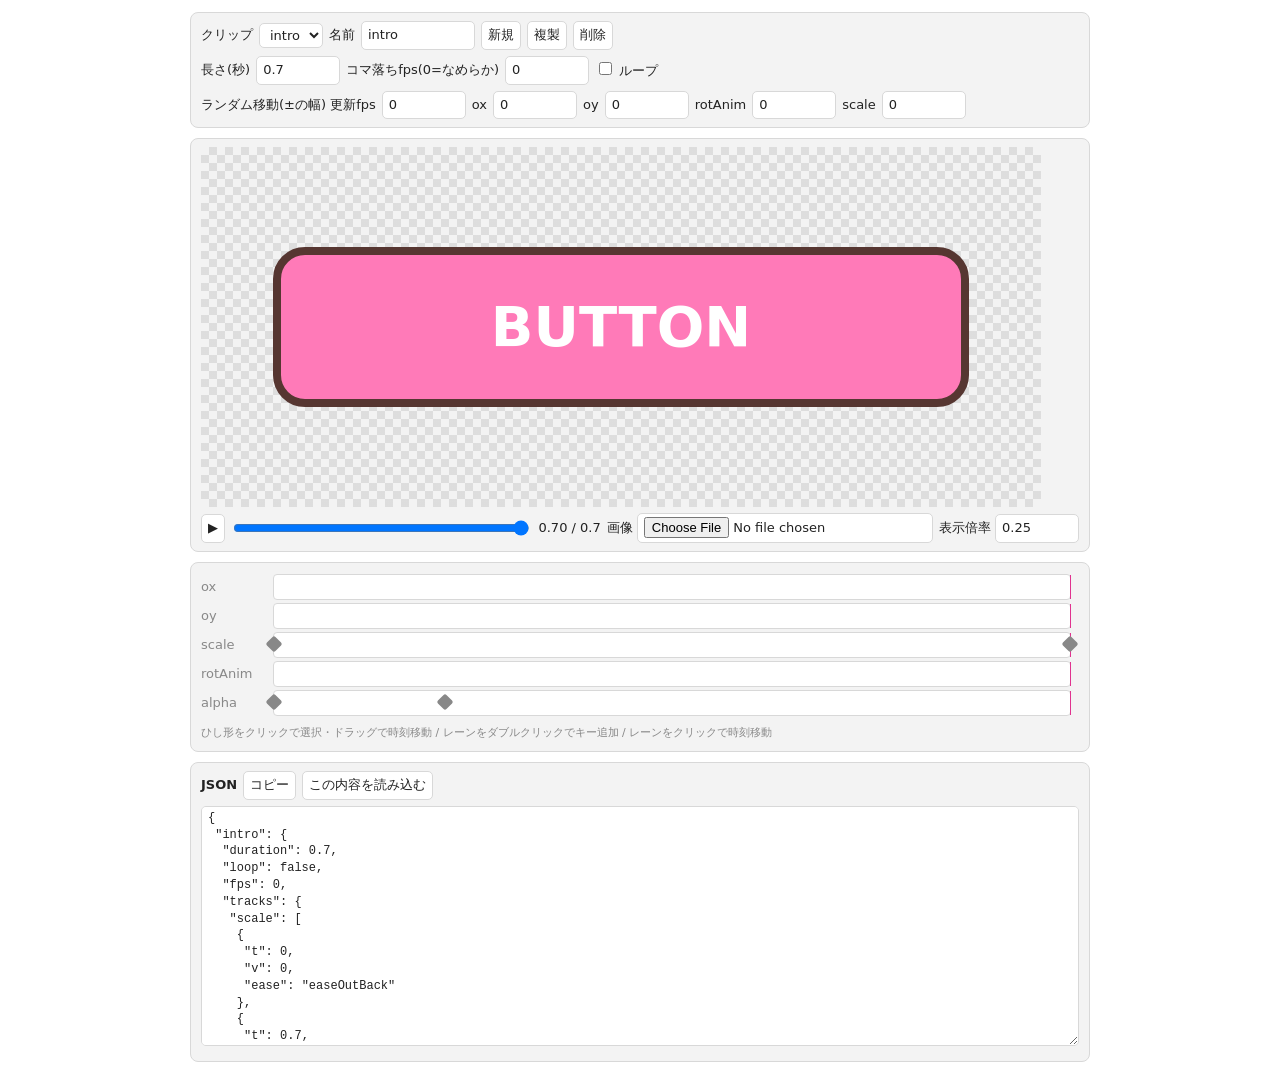
<file: editor/アニメーションエディター.html>
<!DOCTYPE html>
<html lang="ja">
<head>
<meta charset="utf-8">
<meta name="viewport" content="width=device-width, initial-scale=1, viewport-fit=cover">
<title>アニメーションエディター</title>
<style>
:root{--bg:#fff;--fg:#222;--mut:#888;--line:#d8d8d8;--pan:#f3f3f3;--acc:#e0338f;color-scheme:light;box-sizing:border-box;padding-top:env(safe-area-inset-top,0px);padding-bottom:env(safe-area-inset-bottom,0px)}
@media(prefers-color-scheme:dark){:root:not([data-theme="light"]){--bg:#1c1c1e;--fg:#eee;--mut:#999;--line:#3a3a3c;--pan:#2a2a2c;color-scheme:dark}}
:root[data-theme="dark"]{--bg:#1c1c1e;--fg:#eee;--mut:#999;--line:#3a3a3c;--pan:#2a2a2c;color-scheme:dark}
html{scroll-padding-top:env(safe-area-inset-top,0px)}
body{margin:0 auto;max-width:900px;padding:12px;background:var(--bg);color:var(--fg);font:13px/1.6 system-ui,"Hiragino Sans","Yu Gothic",sans-serif}
section{background:var(--pan);border:1px solid var(--line);border-radius:8px;padding:8px 10px;margin-bottom:10px}
input,select,button,textarea{font:inherit;color:inherit;background:var(--bg);border:1px solid var(--line);border-radius:5px;padding:3px 6px}
input[type=number]{width:70px}button{cursor:pointer}
.bar{display:flex;flex-wrap:wrap;align-items:center;gap:6px}
canvas{display:block;width:100%;max-width:840px;border-radius:6px;background:repeating-conic-gradient(#8883 0 25%,#0000 0 50%) 0 0/16px 16px}
#sc{flex:1;min-width:120px;padding:0}
.row{display:flex;align-items:center;gap:6px;margin:3px 0}.row b{width:58px;font-weight:500;color:var(--mut)}
.lane{position:relative;flex:1;height:24px;margin:0 8px;background:var(--bg);border:1px solid var(--line);border-radius:4px}
.head{position:absolute;top:0;bottom:0;width:1px;background:var(--acc);pointer-events:none}
.key{position:absolute;top:5px;width:12px;height:12px;margin-left:-6px;background:var(--mut);transform:rotate(45deg);border-radius:2px;cursor:ew-resize;touch-action:none}
.key.on{background:var(--acc)}
textarea{width:100%;height:240px;box-sizing:border-box;font:12px/1.4 ui-monospace,monospace}
small{color:var(--mut)}
</style>
</head>
<body>
<section><div class="bar">
 クリップ <select id="cs"></select> 名前 <input id="nm" size="10">
 <button id="bn">新規</button><button id="bd">複製</button><button id="bx">削除</button>
</div><div class="bar" style="margin-top:6px">
 長さ(秒) <input id="du" type="number" step="0.1" min="0.05"> コマ落ちfps(0=なめらか) <input id="fp" type="number" step="1" min="0"> <label><input id="lp" type="checkbox"> ループ</label>
</div><div class="bar" style="margin-top:6px">
 ランダム移動(±の幅) 更新fps <input id="jf" type="number" step="1" min="0"> ox <input id="jx" type="number" step="0.5"> oy <input id="jy" type="number" step="0.5"> rotAnim <input id="jr" type="number" step="0.1"> scale <input id="js" type="number" step="0.01">
</div></section>

<section>
 <canvas id="cv" width="840" height="360"></canvas>
 <div class="bar" style="margin-top:6px"><button id="pl">⏯</button><input id="sc" type="range" min="0" max="1" step="0.001" value="0"><span id="tl">0.00</span><label>画像 <input id="im" type="file" accept="image/*"></label> <label>表示倍率 <input id="zm" type="number" step="0.05" min="0.05" value="0.25"></label></div>
</section>

<section><div id="lanes"></div><div id="kp" style="margin-top:6px"></div></section>

<section>
 <div class="bar" style="margin-bottom:6px"><b>JSON</b><button id="cp">コピー</button><button id="ld">この内容を読み込む</button><small id="ms"></small></div>
 <textarea id="jt" spellcheck="false"></textarea>
</section>

<script>
const $=id=>document.getElementById(id);
const PROPS=['ox','oy','scale','rotAnim','alpha'],DEF={ox:0,oy:0,scale:1,rotAnim:0,alpha:1};
const clamp=(x,a,b)=>Math.min(b,Math.max(a,x)),rd=x=>Math.round(x*1000)/1000;
const EASE={linear:k=>k,step:k=>k<1?0:1,easeInCubic:k=>k**3,easeOutCubic:k=>1-(1-k)**3,
 easeInOutCubic:k=>k<.5?4*k**3:1-(-2*k+2)**3/2,
 easeInBack:k=>2.70158*k**3-1.70158*k*k,
 easeOutBack:k=>1+2.70158*(k-1)**3+1.70158*(k-1)**2,
 easeOutBounce:k=>{const n=7.5625,d=2.75;if(k<1/d)return n*k*k;if(k<2/d)return n*(k-=1.5/d)*k+.75;if(k<2.5/d)return n*(k-=2.25/d)*k+.9375;return n*(k-=2.625/d)*k+.984375}};

let data={clips:{
 intro:{duration:.7,loop:false,fps:0,tracks:{scale:[{t:0,v:0,ease:'easeOutBack'},{t:.7,v:1}],alpha:[{t:0,v:0},{t:.15,v:1}]}},
 idle:{duration:1,loop:true,fps:8,jitter:{fps:8,ox:2,oy:2,rotAnim:0.5},tracks:{oy:[{t:0,v:0,ease:'easeInOutCubic'},{t:.5,v:-6,ease:'easeInOutCubic'},{t:1,v:0}],rotAnim:[{t:0,v:-1},{t:.5,v:1},{t:1,v:-1}]}}}};
let cur='intro',sel=null,t=0,playing=true,img=null,last=performance.now();
const C=()=>data.clips[cur];

// 値の計算(キーは時刻順に並べ替えてから使う)
function ev(keys,tm,def){
 if(!keys||!keys.length)return def;
 const k=[...keys].sort((a,b)=>a.t-b.t);
 if(tm<=k[0].t)return k[0].v;
 const L=k[k.length-1];if(tm>=L.t)return L.v;
 let i=0;while(k[i+1].t<=tm)i++;
 const a=k[i],b=k[i+1];
 return a.v+(b.v-a.v)*EASE[a.ease||'linear']((tm-a.t)/(b.t-a.t));
}

// ---- 画面の組み立て ----
function refresh(){
 const c=C();
 $('cs').innerHTML=Object.keys(data.clips).map(n=>`<option${n===cur?' selected':''}>${n}</option>`).join('');
 $('nm').value=cur;$('du').value=c.duration;$('fp').value=c.fps;$('lp').checked=c.loop;for(const [id,p] of Object.entries(JM))$(id).value=(c.jitter||{})[p]||0;$('sc').max=c.duration;
 lanes();panel();json();
}
function lanes(){
 const c=C(),box=$('lanes');box.innerHTML='';
 for(const p of PROPS){
  const row=document.createElement('div');row.className='row';row.innerHTML=`<b>${p}</b>`;
  const lane=document.createElement('div');lane.className='lane';
  const head=document.createElement('div');head.className='head';lane.append(head);
  const at=e=>{const r=lane.getBoundingClientRect();return Math.round(clamp((e.clientX-r.left)/r.width,0,1)*c.duration*100)/100};
  (c.tracks[p]||[]).forEach(k=>{
   const m=document.createElement('div');m.className='key'+(sel&&sel.k===k?' on':'');
   m.style.left=k.t/c.duration*100+'%';
   m.onpointerdown=e=>{
    e.stopPropagation();sel={p,k};m.setPointerCapture(e.pointerId);
    document.querySelectorAll('.key.on').forEach(x=>x.classList.remove('on'));m.classList.add('on');panel();
    m.onpointermove=ev2=>{k.t=at(ev2);m.style.left=k.t/c.duration*100+'%';panel();json()};
    m.onpointerup=()=>{m.onpointermove=m.onpointerup=null;c.tracks[p].sort((a,b)=>a.t-b.t);refresh()};
   };
   lane.append(m);
  });
  lane.onpointerdown=e=>{if(e.target===lane){playing=false;t=at(e)}};   // クリックで時刻へ移動
  lane.ondblclick=e=>{                                                  // ダブルクリックでキー追加
   const tt=at(e),arr=c.tracks[p]??=[],k={t:tt,v:rd(ev(arr,tt,DEF[p])),ease:'linear'};
   arr.push(k);arr.sort((a,b)=>a.t-b.t);sel={p,k};refresh();
  };
  row.append(lane);box.append(row);
 }
}
function panel(){
 const el=$('kp');
 if(!sel){el.innerHTML='<small>ひし形をクリックで選択・ドラッグで時刻移動 / レーンをダブルクリックでキー追加 / レーンをクリックで時刻移動</small>';return}
 const {p,k}=sel;
 el.innerHTML=`<b>${p}</b> 時刻 <input id="kt" type="number" step="0.01" value="${k.t}"> 値 <input id="kv" type="number" step="0.05" value="${k.v}"> 次のキーまでの曲線 <select id="ke">${Object.keys(EASE).map(n=>`<option${n===(k.ease||'linear')?' selected':''}>${n}</option>`).join('')}</select> <button id="kd">削除</button>`;
 $('kt').onchange=e=>{k.t=Math.max(0,+e.target.value||0);C().tracks[p].sort((a,b)=>a.t-b.t);refresh()};
 $('kv').onchange=e=>{k.v=+e.target.value||0;json()};
 $('ke').onchange=e=>{k.ease=e.target.value;json()};
 $('kd').onclick=delKey;
}
function delKey(){if(!sel)return;const a=C().tracks[sel.p];a.splice(a.indexOf(sel.k),1);sel=null;refresh()}
addEventListener('keydown',e=>{if(e.key==='Delete'&&!/INPUT|SELECT|TEXTAREA/.test(e.target.tagName))delKey()});

// ---- JSON ----
function out(){
 const o={};
 for(const [n,c] of Object.entries(data.clips)){
  const tr={};
  for(const p of PROPS)if(c.tracks[p]&&c.tracks[p].length)
   tr[p]=[...c.tracks[p]].sort((a,b)=>a.t-b.t).map(k=>k.ease&&k.ease!=='linear'?{t:k.t,v:k.v,ease:k.ease}:{t:k.t,v:k.v});
  o[n]={duration:c.duration,loop:c.loop,fps:c.fps,tracks:tr};
  const j=c.jitter||{},JP=['ox','oy','rotAnim','scale'];
  if(JP.some(p=>j[p]))o[n].jitter={fps:j.fps||0,...Object.fromEntries(JP.filter(p=>j[p]).map(p=>[p,j[p]]))};
 }
 return o;
}
function json(){$('jt').value=JSON.stringify(out(),null,1).replace(/\n\s+(\{"t")/g,' $1')}
$('ld').onclick=()=>{
 try{
  const o=JSON.parse($('jt').value),cl={};
  for(const [n,c] of Object.entries(o))cl[n]={duration:+c.duration||1,loop:!!c.loop,fps:+c.fps||0,jitter:c.jitter||{},tracks:Object.fromEntries(Object.entries(c.tracks||{}).map(([p,a])=>[p,a.map(k=>({t:+k.t,v:+k.v,ease:k.ease||'linear'}))]))};
  if(!Object.keys(cl).length)throw 0;
  data.clips=cl;cur=Object.keys(cl)[0];sel=null;t=0;refresh();$('ms').textContent='読み込みました';
 }catch(e){$('ms').textContent='JSONを読み込めませんでした'}
};
$('cp').onclick=async()=>{
 try{await navigator.clipboard.writeText($('jt').value);$('ms').textContent='コピーしました'}
 catch(e){$('jt').select();$('ms').textContent='選択しました。Ctrl+C でコピーしてください'}
};

// ---- クリップの操作 ----
$('cs').onchange=e=>{cur=e.target.value;sel=null;t=0;playing=true;refresh()};
$('nm').onchange=e=>{
 const n=e.target.value.trim();if(!n||data.clips[n]){e.target.value=cur;return}
 data.clips=Object.fromEntries(Object.entries(data.clips).map(([k,v])=>[k===cur?n:k,v]));cur=n;refresh();
};
const uniq=b=>{let i=1;while(data.clips[b+i])i++;return b+i};
$('bn').onclick=()=>{const n=uniq('clip');data.clips[n]={duration:1,loop:false,fps:0,tracks:{}};cur=n;sel=null;t=0;refresh()};
$('bd').onclick=()=>{const n=uniq(cur+'_');data.clips[n]=structuredClone(C());cur=n;sel=null;refresh()};
$('bx').onclick=()=>{if(Object.keys(data.clips).length<2)return;delete data.clips[cur];cur=Object.keys(data.clips)[0];sel=null;t=0;refresh()};
$('du').onchange=e=>{C().duration=Math.max(.05,+e.target.value||1);refresh()};
$('fp').onchange=e=>{C().fps=Math.max(0,+e.target.value||0);json()};
$('lp').onchange=e=>{C().loop=e.target.checked;json()};
const JM={jf:'fps',jx:'ox',jy:'oy',jr:'rotAnim',js:'scale'};
for(const [id,p] of Object.entries(JM))$(id).onchange=e=>{(C().jitter??={})[p]=+e.target.value||0;json()};

// ---- プレビュー ----
$('pl').onclick=()=>{const c=C();if(!playing&&t>=c.duration&&!c.loop)t=0;playing=!playing};
$('sc').oninput=e=>{playing=false;t=+e.target.value};
$('im').onchange=e=>{
 const f=e.target.files[0];if(!f)return;
 const r=new FileReader();r.onload=()=>{const i=new Image();i.onload=()=>{img=i};i.src=r.result};r.readAsDataURL(f);
};
const cx=$('cv').getContext('2d');
// 乱数(コマ番号と項目名から決まるので、スクラブしても同じ結果になる)
function hash(f,p){let h=Math.imul(f+1,374761393)^Math.imul([...p].reduce((a,c)=>a*31+c.charCodeAt(0)|0,7),668265263);h=Math.imul(h^(h>>>13),1274126177);return((h^(h>>>16))>>>0)/4294967296}
function draw(){
 const c=C(),tq=c.fps>0?Math.floor(t*c.fps+1e-6)/c.fps:t,v={};
 for(const p of PROPS)v[p]=ev(c.tracks[p],tq,DEF[p]);
 const j=c.jitter||{};   // ランダム移動: j.fps ごとに、±幅の範囲でずらす
 if(j.fps>0){const f=Math.floor(t*j.fps+1e-6);for(const p of ['ox','oy','rotAnim','scale'])if(j[p])v[p]+=(hash(f,p)*2-1)*j[p]}
 const BW=688,W=img?BW*(+$('zm').value||.25):BW,H=img?W*img.height/img.width:152,k=BW/860;   // ox/oy は 幅860pxのボタン画像での px
 cx.clearRect(0,0,840,360);cx.save();
 cx.translate(420+v.ox*k,180+v.oy*k);cx.rotate(v.rotAnim*Math.PI/180);cx.scale(v.scale,v.scale);cx.globalAlpha=clamp(v.alpha,0,1);
 if(img)cx.drawImage(img,-W/2,-H/2,W,H);
 else{cx.fillStyle='#ff7ab8';cx.strokeStyle='#563631';cx.lineWidth=8;cx.beginPath();cx.roundRect(-W/2,-H/2,W,H,28);cx.fill();cx.stroke();
  cx.fillStyle='#fff';cx.font='bold 56px system-ui';cx.textAlign='center';cx.textBaseline='middle';cx.fillText('BUTTON',0,4)}
 cx.restore();
 $('sc').value=t;$('tl').textContent=t.toFixed(2)+' / '+c.duration;$('pl').textContent=playing?'⏸':'▶';
 const x=clamp(t/c.duration,0,1)*100+'%';document.querySelectorAll('.head').forEach(h=>h.style.left=x);
}
function tick(now){
 requestAnimationFrame(tick);
 const c=C(),dt=Math.min((now-last)/1000,.1);last=now;
 if(playing){t+=dt;if(t>=c.duration){if(c.loop)t%=c.duration;else{t=c.duration;playing=false}}}
 draw();
}
refresh();requestAnimationFrame(tick);
</script>
</body>
</html>
</file>
